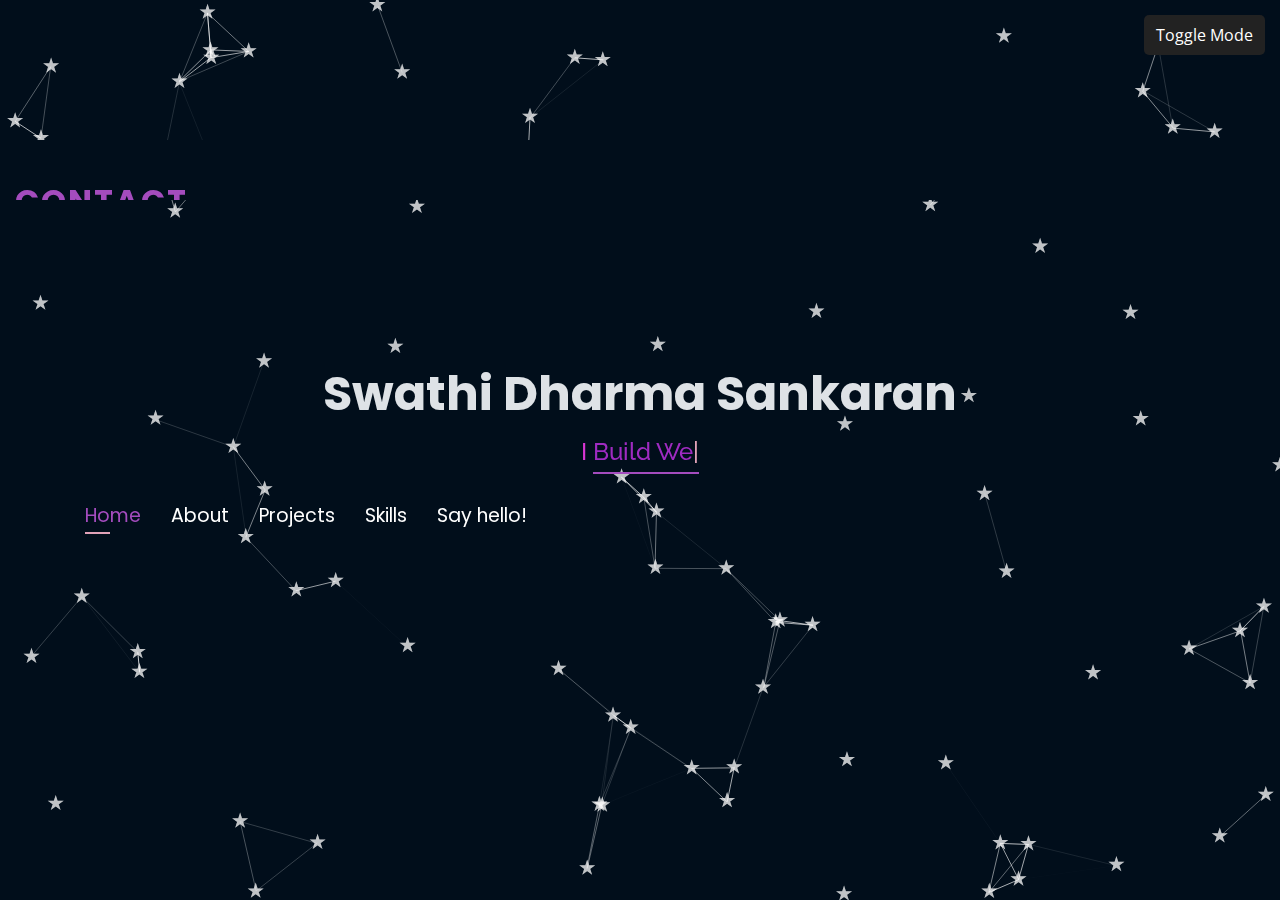
<file: index.html>
<!DOCTYPE html>
<html lang="en">

<head>
  <meta charset="utf-8">
  <meta content="width=device-width, initial-scale=1.0" name="viewport">
  <title>Swathi's Portfolio</title>
  <meta name="description" content="Swathi Dharma Sankaran's Portfolio - Software Developer, Machine Learning Enthusiast, and Full Stack Developer.">
  <meta name="keywords" content="Swathi Dharma Sankaran, Swathi Portfolio, Software Developer, Machine Learning, Full Stack Developer">

  <link rel="icon" type="image/png" href="/icon.png"/>
  <link href="https://fonts.googleapis.com/css?family=Open+Sans|Raleway|Poppins" rel="stylesheet">
  <link href="assets/vendor/bootstrap/css/bootstrap.min.css" rel="stylesheet">
  <link href="assets/vendor/boxicons/css/boxicons.min.css" rel="stylesheet">
  <link href="assets/vendor/venobox/venobox.css" rel="stylesheet">
  <link href="assets/css/style.css" rel="stylesheet">
  <link href="https://unpkg.com/aos@2.3.1/dist/aos.css" rel="stylesheet">
  <style>
    body.dark-mode {
      background-color: #121212;
      color: #e0e0e0;
    }
    .toggle-darkmode {
      position: fixed;
      top: 15px;
      right: 15px;
      background-color: #222;
      color: #fff;
      border: none;
      padding: 8px 12px;
      cursor: pointer;
      border-radius: 5px;
      z-index: 999;
    }
  </style>
</head>

<body>
  <button class="toggle-darkmode" onclick="toggleDarkMode()">Toggle Mode</button>
  <div id="particles-js"></div>
  <header id="header" class="header-tops" data-aos="fade-down">
    <div class="container text-center">
      <h1><a href="index.html">Swathi Dharma Sankaran</a></h1>
      <h2 style="color:#d736d2">I <span class="typing" style="color: #9F2BC1"></span></h2>
      <nav class="nav-menu d-none d-lg-block">
        <ul>
          <li class="active"><a href="#header">Home</a></li>
          <li><a href="#about">About</a></li>
          <li><a href="#portfolio">Projects</a></li>
          <li><a href="#skills">Skills</a></li>
          <li><a href="#contacts">Say hello!</a></li>
        </ul>
      </nav>
    </div>
  </header>

  <section id="about" class="about container" data-aos="fade-up">
    <div class="section-title">
      <h2>About</h2>
    </div>
    <div class="row">
      <div class="col-lg-4">
        <img src="assets/img/SDS Pro Pic.jpg" class="img-fluid" alt="Swathi Profile">
      </div>
      <div class="col-lg-8 pt-4 content">
        <p>🧙 Muggle by day but I cast code spells with the precision of a Lumos Maxima incantation.</p>
        <p>I recently graduated with an MS in Computer Science from George Mason University. I love solving complex problems, building scalable software, and collaborating with tech-minded folks!</p>
        <p>I code at night, refactor by day, and read fiction in between. Let’s create something magical together!</p>
      </div>
    </div>
  </section>

  <section id="portfolio" class="portfolio container" data-aos="fade-up">
    <div class="section-title">
      <h2>Projects</h2>
    </div>
    <div class="row justify-content-center mb-4">
      <div class="col-auto">
        <button class="btn btn-outline-primary filter-btn" data-filter="all">All</button>
        <button class="btn btn-outline-secondary filter-btn" data-filter="ml">ML</button>
        <button class="btn btn-outline-success filter-btn" data-filter="web">Web App</button>
      </div>
    </div>
    <div class="row portfolio-container">
      <div class="col-lg-4 col-md-6 portfolio-item ml">
        <div class="portfolio-wrap">
          <img src="assets/img/project/firee.jpeg" class="img-fluid" alt="Fire Evacuation">
          <div class="portfolio-info">
            <h4>Fire Evacuation: Q-Learning with Hybrid Detection</h4>
            <div class="portfolio-links">
              <a href="projects/firee.html" class="venobox" title="Project Details"><i class="bx bx-info-circle"></i></a>
            </div>
          </div>
        </div>
      </div>
      <!-- More project cards with class="ml" or "web" -->
    </div>
  </section>

  <section id="skills" class="services container" data-aos="fade-up">
    <div class="section-title">
      <h2>Skills</h2>
    </div>
    <div class="row">
      <div class="col-lg-12">
        <ul>
          <li><strong>Programming:</strong> Python, C, C++, HTML5, CSS3, MySQL</li>
          <li><strong>Frameworks:</strong> Bootstrap, TensorFlow, PyTorch, OpenCV, Scikit-learn</li>
          <li><strong>Visualization:</strong> Excel, Tableau, matplotlib, seaborn, Plotly</li>
          <li><strong>DevOps:</strong> AWS, GCP, Git, Jenkins, Docker</li>
        </ul>
      </div>
    </div>
  </section>

  <section id="contacts" class="contact container" data-aos="fade-up">
    <div class="section-title">
      <h2>Contact</h2>
    </div>
    <div class="row">
      <div class="col-md-6">
        <div class="info-box">
          <i class="bx bx-map"></i>
          <h3>I Live In</h3>
          <p>San Francisco Bay Area</p>
        </div>
      </div>
      <div class="col-md-6">
        <div class="info-box">
          <i class="bx bx-share-alt"></i>
          <h3>Social Profiles</h3>
          <a href="https://www.linkedin.com/in/swathidharmasankaran" class="linkedin"><i class="bx bxl-linkedin"></i></a>
          <a href="https://github.com/Lemonnycodes" class="github"><i class="bx bxl-github"></i></a>
          <a href="mailto:swathidharmasankaran@gmail.com" class="google"><i class="bx bxl-google"></i></a>
        </div>
      </div>
    </div>
  </section>

  <script src="assets/vendor/jquery/jquery.min.js"></script>
  <script src="assets/vendor/bootstrap/js/bootstrap.bundle.min.js"></script>
  <script src="assets/vendor/typed.js/typed.min.js"></script>
  <script src="assets/vendor/venobox/venobox.min.js"></script>
  <script src="https://unpkg.com/aos@2.3.1/dist/aos.js"></script>
  <script src="assets/js/particles.js"></script>
  <script>
    AOS.init();

    var typed = new Typed('.typing', {
      strings: ["Build Websites", "am a Data-Story Teller", "am an Open-Source Contributor"],
      loop: true,
      typeSpeed: 60,
      backSpeed: 40
    });

    particlesJS("particles-js", {
      particles: {
        number: { value: 60 },
        shape: { type: "star" },
        opacity: { value: 0.5 },
        size: { value: 5 },
        line_linked: { enable: true, color: "#ffffff" },
        move: { enable: true, speed: 3 }
      },
      interactivity: {
        events: {
          onhover: { enable: true, mode: "repulse" },
          onclick: { enable: true, mode: "push" }
        }
      },
      retina_detect: true
    });

    function toggleDarkMode() {
      document.body.classList.toggle('dark-mode');
    }

    // Filterable Portfolio
    const filterButtons = document.querySelectorAll('.filter-btn');
    const portfolioItems = document.querySelectorAll('.portfolio-item');

    filterButtons.forEach(button => {
      button.addEventListener('click', () => {
        const filter = button.getAttribute('data-filter');

        portfolioItems.forEach(item => {
          item.style.display = (filter === 'all' || item.classList.contains(filter)) ? 'block' : 'none';
        });
      });
    });
  </script>
</body>
</html>
</file>
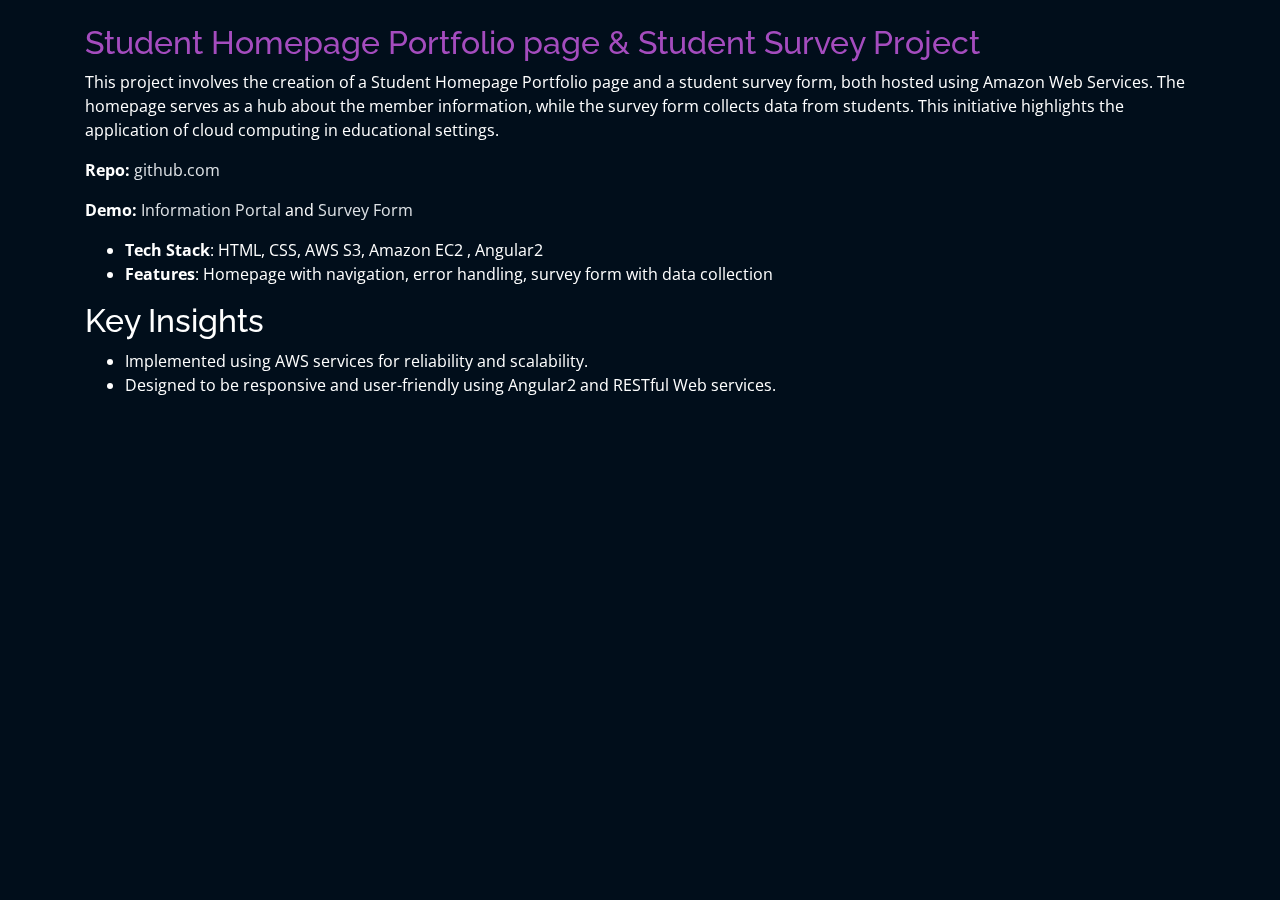
<file: projects/aws.html>
<!DOCTYPE html>
<html lang="en">

<head>
    <meta charset="utf-8">
    <meta content="width=device-width, initial-scale=1.0" name="viewport">
    <title>Class Homepage & Student Survey Project</title>
    <meta content="An overview of a web development project focusing on a class homepage and student survey form hosted on AWS." name="description">
    <meta content="HTML, CSS, AWS S3, EC2, Student Survey" name="keywords">

    <!-- Favicons -->
    <link href="../assets/img/favicon.png" rel="icon">
    <link href="../assets/img/apple-touch-icon.png" rel="apple-touch-icon">

    <!-- Google Fonts -->
    <link href="https://fonts.googleapis.com/css?family=Open+Sans:300,300i,400,400i,600,600i,700,700i|Raleway:300,300i,400,400i,500,500i,600,600i,700,700i|Poppins:300,300i,400,400i,500,500i,600,600i,700,700i" rel="stylesheet">

    <!-- Vendor CSS Files -->
    <link href="../assets/vendor/bootstrap/css/bootstrap.min.css" rel="stylesheet">
    <link href="../assets/vendor/icofont/icofont.min.css" rel="stylesheet">
    <link href="../assets/vendor/remixicon/remixicon.css" rel="stylesheet">
    <link href="../assets/vendor/owl.carousel/assets/owl.carousel.min.css" rel="stylesheet">
    <link href="../assets/vendor/boxicons/css/boxicons.min.css" rel="stylesheet">
    <link href="../assets/vendor/venobox/venobox.css" rel="stylesheet">

    <!-- Template Main CSS File -->
    <link href="../assets/css/style.css" rel="stylesheet">
</head>

<body>
    <!-- ======= Portfolio Details ======= -->
    <main id="main">
        <div id="portfolio-details" class="portfolio-details">
            <div class="container">

                <div class="row">

                    <div class="col-lg-12 portfolio-info">
                        <br>
                        <h2 style="color:#a44cbe">Student Homepage Portfolio page & Student Survey Project</h2>
                        <p>This project involves the creation of a Student Homepage Portfolio page and a student survey form, both hosted using Amazon Web Services. The homepage serves as a hub about the member information, while the survey form collects data from students. This initiative highlights the application of cloud computing in educational settings.</p>
                        <p><i class="fas fa-link"></i> <strong>Repo:</strong> <a href="https://github.com/Lemonnycodes/Feedback-Management-System" target="_blank">github.com</a></p>
                        <p><i class="fas fa-globe"></i> <strong>Demo:</strong> <a href="http://hw1-swathidsankaran.s3-website-us-east-1.amazonaws.com/" target="_blank">Information Portal</a> and <a href="http://ec2-3-133-113-158.us-east-2.compute.amazonaws.com/" target="_blank">Survey Form</a></p>
                        <ul>
                            <li><strong>Tech Stack</strong>: HTML, CSS, AWS S3, Amazon EC2 , Angular2</li>
                            <li><strong>Features</strong>: Homepage with navigation, error handling, survey form with data collection</li>
                        </ul>
                        <h2>Key Insights</h2>
                        <div>
                            <ul>
                                <li>Implemented using AWS services for reliability and scalability.</li>
                                <li>Designed to be responsive and user-friendly using Angular2 and RESTful Web services.</li>
                                
                            </ul>
                        </div>
                    </div>

                </div>
            </div>
        </div><!-- End Portfolio Details -->
    </main><!-- End #main -->

    <!-- Vendor JS Files -->
    <script src="../assets/vendor/jquery/jquery.min.js"></script>
    <script src="../assets/vendor/bootstrap/js/bootstrap.bundle.min.js"></script>
    <script src="../assets/vendor/jquery.easing/jquery.easing.min.js"></script>
    <script src="../assets/vendor/php-email-form/validate.js"></script>
    <script src="../assets/vendor/waypoints/jquery.waypoints.min.js"></script>
    <script src="../assets/vendor/counterup/counterup.min.js"></script>
    <script src="../assets/vendor/owl.carousel/owl.carousel.min.js"></script>
    <script src="../assets/vendor/isotope-layout/isotope.pkgd.min.js"></script>
    <script src="../assets/vendor/venobox/venobox.min.js"></script>

    <!-- Template Main JS File -->
    <script src="../assets/js/main.js"></script>
</body>

</html>
</file>
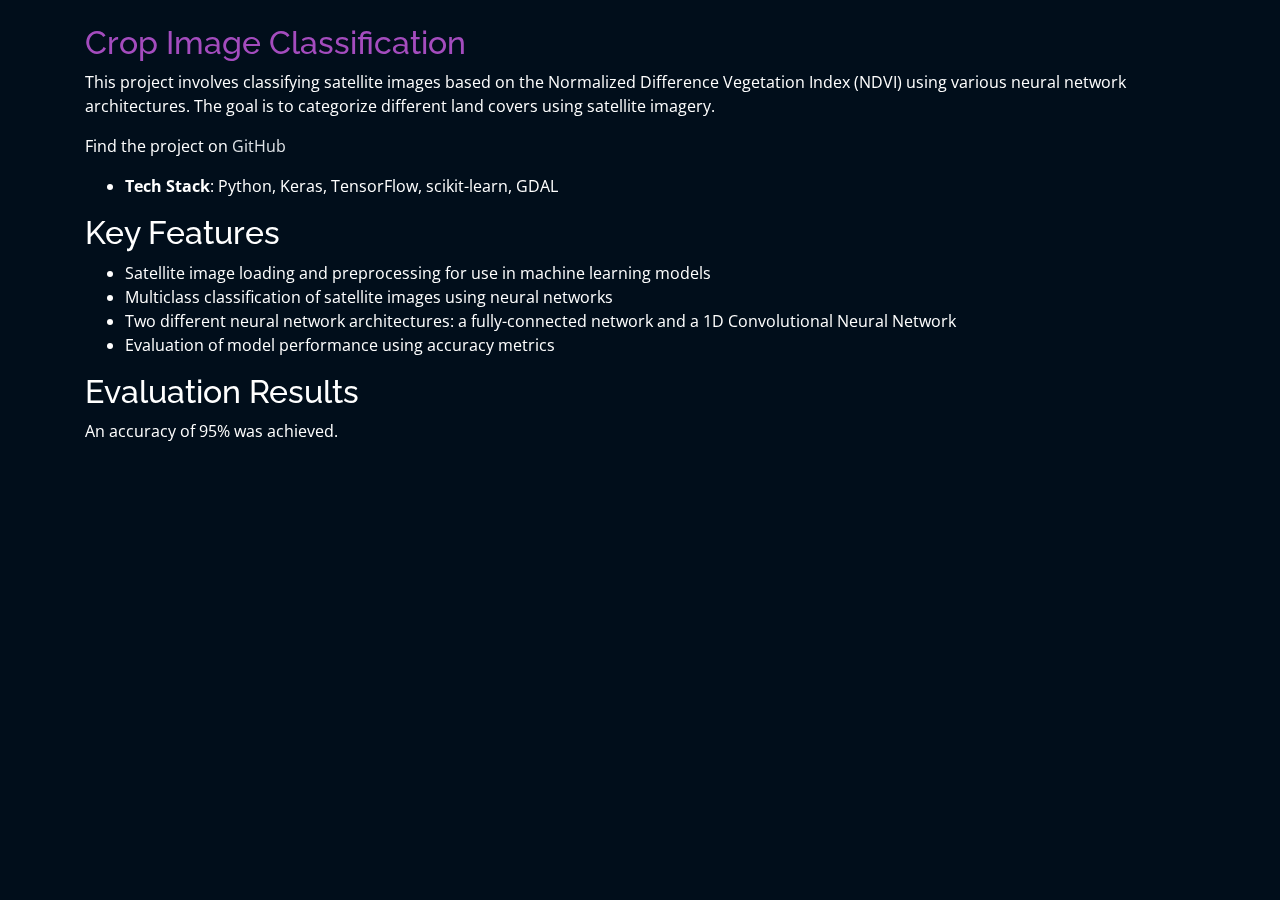
<file: projects/crop.html>
<!DOCTYPE html>
<html lang="en">

<head>
    <meta charset="utf-8">
    <meta content="width=device-width, initial-scale=1.0" name="viewport">
    <title>Crop Image Classification</title>
    <meta content="" name="descriptison">
    <meta content="" name="keywords">

    <!-- Favicons -->
    <link href="../assets/img/favicon.png" rel="icon">
    <link href="../assets/img/apple-touch-icon.png" rel="apple-touch-icon">

    <!-- Google Fonts -->
    <link href="https://fonts.googleapis.com/css?family=Open+Sans:300,300i,400,400i,600,600i,700,700i|Raleway:300,300i,400,400i,500,500i,600,600i,700,700i|Poppins:300,300i,400,400i,500,500i,600,600i,700,700i" rel="stylesheet">

    <!-- Vendor CSS Files -->
    <link href="../assets/vendor/bootstrap/css/bootstrap.min.css" rel="stylesheet">
    <link href="../assets/vendor/icofont/icofont.min.css" rel="stylesheet">
    <link href="../assets/vendor/remixicon/remixicon.css" rel="stylesheet">
    <link href="../assets/vendor/owl.carousel/assets/owl.carousel.min.css" rel="stylesheet">
    <link href="../assets/vendor/boxicons/css/boxicons.min.css" rel="stylesheet">
    <link href="../assets/vendor/venobox/venobox.css" rel="stylesheet">

    <!-- Template Main CSS File -->
    <link href="../assets/css/style.css" rel="stylesheet">


</head>

<body>

    <!-- ======= Portfolio Details ======= -->
    <main id="main">
        <div id="portfolio-details" class="portfolio-details">
            <div class="container">

                <div class="row">

                    <div class="col-lg-12 portfolio-info">
                        <br>
                        <h2 style="color:#a44cbe">Crop Image Classification</h2>
                        <p>This project involves classifying satellite images based on the Normalized Difference Vegetation Index (NDVI) using various neural network architectures. The goal is to categorize different land covers using satellite imagery.</p>
                        <p>Find the project on <a href="https://github.com/Lemonnycodes/Crop-Classification" target="_blank">GitHub</a></p>
                        <ul>
                            <li><strong>Tech Stack</strong>: Python, Keras, TensorFlow, scikit-learn, GDAL</li>

                        </ul>
                        <h2>Key Features</h2>
                        <div>
                            <ul>
                                <li>Satellite image loading and preprocessing for use in machine learning models</li>
                                <li>Multiclass classification of satellite images using neural networks</li>
                                <li>Two different neural network architectures: a fully-connected network and a 1D Convolutional Neural Network</li>
                                <li>Evaluation of model performance using accuracy metrics</li>
                            </ul>
                        </div>

                        <h2>Evaluation Results</h2>
                        <p>An accuracy of 95% was achieved.</p>
                    </div>

                </div>
            </div>
        </div><!-- End Portfolio Details -->
    </main><!-- End #main -->

    <!-- Vendor JS Files -->
    <script async="" src="//www.google-analytics.com/analytics.js"></script>
    <script src="../assets/vendor/jquery/jquery.min.js"></script>
    <script src="../assets/vendor/bootstrap/js/bootstrap.bundle.min.js"></script>
    <script src="../assets/vendor/jquery.easing/jquery.easing.min.js"></script>
    <script src="../assets/vendor/php-email-form/validate.js"></script>
    <script src="../assets/vendor/waypoints/jquery.waypoints.min.js"></script>
    <script src="../assets/vendor/counterup/counterup.min.js"></script>
    <script src="../assets/vendor/owl.carousel/owl.carousel.min.js"></script>
    <script src="../assets/vendor/isotope-layout/isotope.pkgd.min.js"></script>
    <script src="../assets/vendor/venobox/venobox.min.js"></script>

    <!-- Template Main JS File -->
    <script src="../assets/js/main.js"></script>

    <script>
        if (window.self == window.top) {
            (function (i, s, o, g, r, a, m) {
                i['GoogleAnalyticsObject'] = r;
                i[r] = i[r] || function () { (i[r].q = i[r].q || []).push(arguments) }, i[r].l = 1 * new Date();
                a = s.createElement(o),
                    m = s.getElementsByTagName(o)[0];
                a.async = 1;
                a.src = g;
                m.parentNode.insertBefore(a, m)
            })(window, document, 'script', '//www.google-analytics.com/analytics.js', 'ga');
            ga('create', 'UA-55234356-4', 'auto');
            ga('send',
    </script>
</body>

</html>
</file>
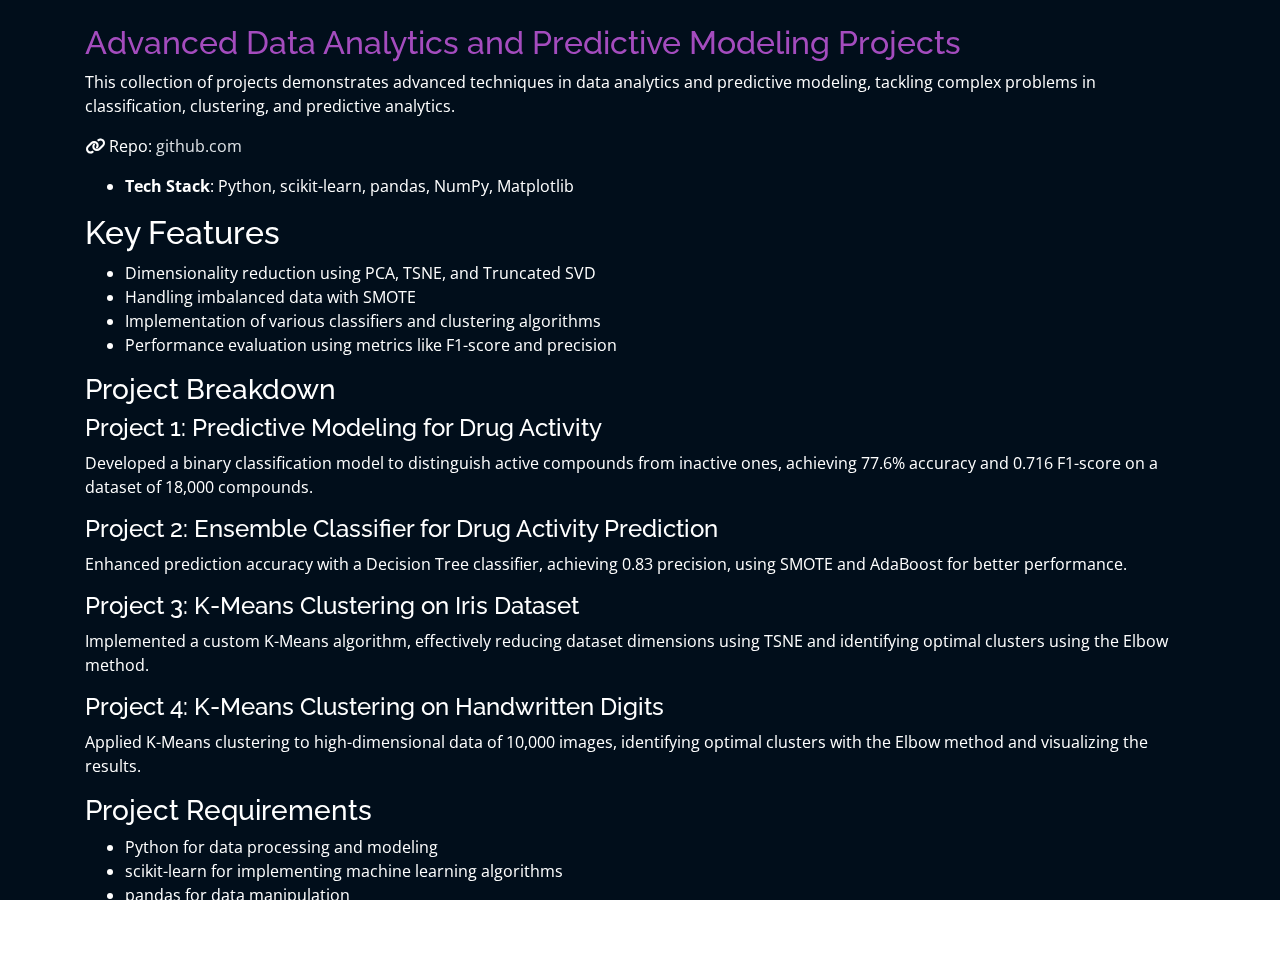
<file: projects/DAE.html>
<!DOCTYPE html>
<html lang="en">

<head>
    <meta charset="utf-8">
    <meta content="width=device-width, initial-scale=1.0" name="viewport">
    <title>Advanced Data Analytics and Predictive Modeling Projects</title>
    <meta content="" name="description">
    <meta content="" name="keywords">

    <!-- Favicons -->
    <link href="../assets/img/favicon.png" rel="icon">
    <link href="../assets/img/apple-touch-icon.png" rel="apple-touch-icon">

    <!-- Google Fonts -->
    <link href="https://fonts.googleapis.com/css?family=Open+Sans:300,300i,400,400i,600,600i,700,700i|Raleway:300,300i,400,400i,500,500i,600,600i,700,700i" rel="stylesheet">

    <!-- Vendor CSS Files -->
    <link href="../assets/vendor/bootstrap/css/bootstrap.min.css" rel="stylesheet">
    <link href="../assets/vendor/icofont/icofont.min.css" rel="stylesheet">
    <link href="../assets/vendor/remixicon/remixicon.css" rel="stylesheet">
    <link href="../assets/vendor/owl.carousel/assets/owl.carousel.min.css" rel="stylesheet">
    <link href="../assets/vendor/boxicons/css/boxicons.min.css" rel="stylesheet">
    <link href="../assets/vendor/venobox/venobox.css" rel="stylesheet">

    <!-- Template Main CSS File -->
    <link href="../assets/css/style.css" rel="stylesheet">
    
    <!-- Font Awesome -->
    <link rel="stylesheet" href="https://cdnjs.cloudflare.com/ajax/libs/font-awesome/6.0.0-beta3/css/all.min.css">
</head>

<body>

    <!-- ======= Portfolio Details ======= -->
    <main id="main">
        <div id="portfolio-details" class="portfolio-details">
            <div class="container">

                <div class="row">

                    <div class="col-lg-12 portfolio-info">
                        <br>
                        <h2 style="color:#a44cbe">Advanced Data Analytics and Predictive Modeling Projects</h2>
                        <p>This collection of projects demonstrates advanced techniques in data analytics and predictive modeling, tackling complex problems in classification, clustering, and predictive analytics.</p>
                        <p><i class="fas fa-link"></i> Repo: <a href="https://github.com/Lemonnycodes/Advanced-Data-Analysis-and-Predictive-Modeling" target="_blank">github.com</a></p>
                        <ul>
                            <li><strong>Tech Stack</strong>: Python, scikit-learn, pandas, NumPy, Matplotlib</li>
                        </ul>
                        <h2>Key Features</h2>
                        <div>
                            <ul>
                                <li>Dimensionality reduction using PCA, TSNE, and Truncated SVD</li>
                                <li>Handling imbalanced data with SMOTE</li>
                                <li>Implementation of various classifiers and clustering algorithms</li>
                                <li>Performance evaluation using metrics like F1-score and precision</li>
                            </ul>
                        </div>

                        <h3>Project Breakdown</h3>

                        <h4>Project 1: Predictive Modeling for Drug Activity</h4>
                        <p>Developed a binary classification model to distinguish active compounds from inactive ones, achieving 77.6% accuracy and 0.716 F1-score on a dataset of 18,000 compounds.</p>

                        <h4>Project 2: Ensemble Classifier for Drug Activity Prediction</h4>
                        <p>Enhanced prediction accuracy with a Decision Tree classifier, achieving 0.83 precision, using SMOTE and AdaBoost for better performance.</p>

                        <h4>Project 3: K-Means Clustering on Iris Dataset</h4>
                        <p>Implemented a custom K-Means algorithm, effectively reducing dataset dimensions using TSNE and identifying optimal clusters using the Elbow method.</p>

                        <h4>Project 4: K-Means Clustering on Handwritten Digits</h4>
                        <p>Applied K-Means clustering to high-dimensional data of 10,000 images, identifying optimal clusters with the Elbow method and visualizing the results.</p>

                        <h3>Project Requirements</h3>
                        <ul>
                            <li>Python for data processing and modeling</li>
                            <li>scikit-learn for implementing machine learning algorithms</li>
                            <li>pandas for data manipulation</li>
                            <li>NumPy for numerical computations</li>
                            <li>matplotlib for data visualization</li>
                        </ul>
                    </div>

                </div>
            </div>
        </div><!-- End Portfolio Details -->
    </main><!-- End #main -->

    <!-- Vendor JS Files -->
    <script async="" src="//www.google-analytics.com/analytics.js"></script>
    <script src="../assets/vendor/jquery/jquery.min.js"></script>
    <script src="../assets/vendor/bootstrap/js/bootstrap.bundle.min.js"></script>
    <script src="../assets/vendor/jquery.easing/jquery.easing.min.js"></script>
    <script src="../assets/vendor/php-email-form/validate.js"></script>
    <script src="../assets/vendor/waypoints/jquery.waypoints.min.js"></script>
    <script src="../assets/vendor/counterup/counterup.min.js"></script>
    <script src="../assets/vendor/owl.carousel/owl.carousel.min.js"></script>
    <script src="../assets/vendor/isotope-layout/isotope.pkgd.min.js"></script>
    <script src="../assets/vendor/venobox/venobox.min.js"></script>

    <!-- Template Main JS File -->
    <script src="../assets/js/main.js"></script>

    <script>
        if (window.self == window.top) {
            (function (i, s, o, g, r, a, m) {
                i['GoogleAnalyticsObject'] = r;
                i[r] = i[r] || function () { (i[r].q = i[r].q || []).push(arguments) }, i[r].l = 1 * new Date();
                a = s.createElement(o),
                    m = s.getElementsByTagName(o)[0];
                a.async = 1;
                a.src = g;
                m.parentNode.insertBefore(a, m)
            })(window, document, 'script', '//www.google-analytics.com/analytics.js', 'ga');
            ga('create', 'UA-55234356-4', 'auto');
            ga('send', 'pageview');
        }
    </script>
</body>

</html>
</file>
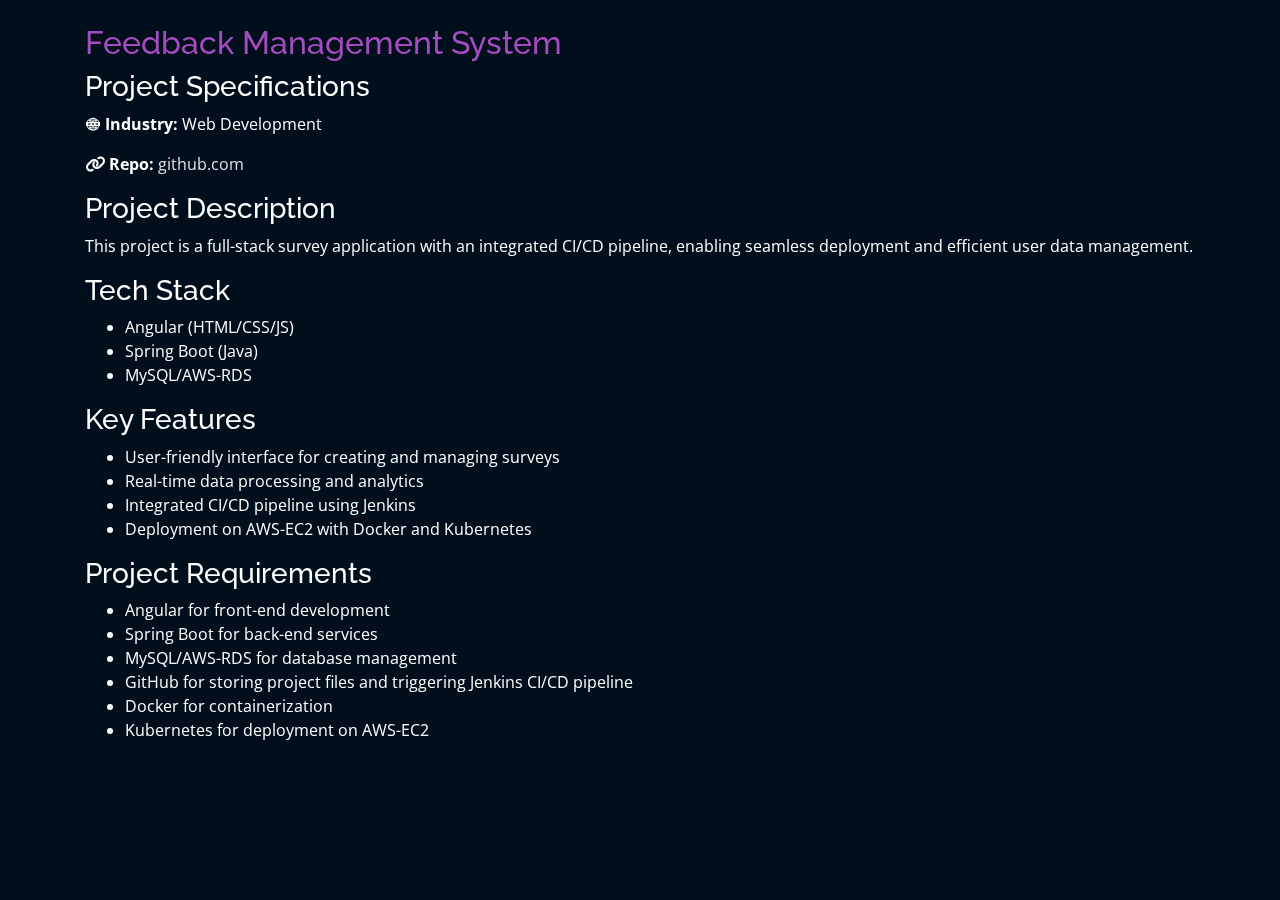
<file: projects/fb.html>
<!DOCTYPE html>
<html lang="en">

<head>
    <meta charset="utf-8">
    <meta content="width=device-width, initial-scale=1.0" name="viewport">
    <title>Feedback Management System</title>
    <meta content="" name="description">
    <meta content="" name="keywords">

    <!-- Favicons -->
    <link href="../assets/img/favicon.png" rel="icon">
    <link href="../assets/img/apple-touch-icon.png" rel="apple-touch-icon">

    <!-- Google Fonts -->
    <link href="https://fonts.googleapis.com/css?family=Open+Sans:300,300i,400,400i,600,600i,700,700i|Raleway:300,300i,400,400i,500,500i,600,600i,700,700i|Poppins:300,300i,400,400i,500,500i,600,600i,700,700i" rel="stylesheet">

    <!-- Vendor CSS Files -->
    <link href="../assets/vendor/bootstrap/css/bootstrap.min.css" rel="stylesheet">
    <link href="../assets/vendor/icofont/icofont.min.css" rel="stylesheet">
    <link href="../assets/vendor/remixicon/remixicon.css" rel="stylesheet">
    <link href="../assets/vendor/owl.carousel/assets/owl.carousel.min.css" rel="stylesheet">
    <link href="../assets/vendor/boxicons/css/boxicons.min.css" rel="stylesheet">
    <link href="../assets/vendor/venobox/venobox.css" rel="stylesheet">

    <!-- Template Main CSS File -->
    <link href="../assets/css/style.css" rel="stylesheet">
    
    <!-- Font Awesome -->
    <link rel="stylesheet" href="https://cdnjs.cloudflare.com/ajax/libs/font-awesome/6.0.0-beta3/css/all.min.css">
</head>

<body>

    <!-- ======= Portfolio Details ======= -->
    <main id="main">
        <div id="portfolio-details" class="portfolio-details">
            <div class="container">
                <div class="row">
                    <div class="col-lg-12 portfolio-info">
                        <br>
                        <h2 style="color:#a44cbe">Feedback Management System</h2>
                        
                        <h3>Project Specifications</h3>
                        <p><i class="icofont-web"></i> <strong>Industry:</strong> Web Development</p>
                        <p><i class="fas fa-link"></i> <strong>Repo:</strong> <a href="https://github.com/Lemonnycodes/Feedback-Management-System" target="_blank">github.com</a></p>
                        
                        <h3>Project Description</h3>
                        <p>This project is a full-stack survey application with an integrated CI/CD pipeline, enabling seamless deployment and efficient user data management.</p>
                        
                        <h3>Tech Stack</h3>
                        <ul>
                            <li>Angular (HTML/CSS/JS)</li>
                            <li>Spring Boot (Java)</li>
                            <li>MySQL/AWS-RDS</li>
                        </ul>
                        
                        <h3>Key Features</h3>
                        <ul>
                            <li>User-friendly interface for creating and managing surveys</li>
                            <li>Real-time data processing and analytics</li>
                            <li>Integrated CI/CD pipeline using Jenkins</li>
                            <li>Deployment on AWS-EC2 with Docker and Kubernetes</li>
                        </ul>
                        
                        <h3>Project Requirements</h3>
                        <ul>
                            <li>Angular for front-end development</li>
                            <li>Spring Boot for back-end services</li>
                            <li>MySQL/AWS-RDS for database management</li>
                            <li>GitHub for storing project files and triggering Jenkins CI/CD pipeline</li>
                            <li>Docker for containerization</li>
                            <li>Kubernetes for deployment on AWS-EC2</li>
                        </ul>
                    </div>
                </div>
            </div>
        </div><!-- End Portfolio Details -->
    </main><!-- End #main -->

    <!-- Vendor JS Files -->
    <script src="../assets/vendor/jquery/jquery.min.js"></script>
    <script src="../assets/vendor/bootstrap/js/bootstrap.bundle.min.js"></script>
    <script src="../assets/vendor/jquery.easing/jquery.easing.min.js"></script>
    <script src="../assets/vendor/php-email-form/validate.js"></script>
    <script src="../assets/vendor/waypoints/jquery.waypoints.min.js"></script>
    <script src="../assets/vendor/counterup/counterup.min.js"></script>
    <script src="../assets/vendor/owl.carousel/owl.carousel.min.js"></script>
    <script src="../assets/vendor/isotope-layout/isotope.pkgd.min.js"></script>
    <script src="../assets/vendor/venobox/venobox.min.js"></script>

    <!-- Template Main JS File -->
    <script src="../assets/js/main.js"></script>

    <script>
        if (window.self == window.top) {
            (function (i, s, o, g, r, a, m) {
                i['GoogleAnalyticsObject'] = r;
                i[r] = i[r] || function () { (i[r].q = i[r].q || []).push(arguments) }, i[r].l = 1 * new Date();
                a = s.createElement(o),
                    m = s.getElementsByTagName(o)[0];
                a.async = 1;
                a.src = g;
                m.parentNode.insertBefore(a, m)
            })(window, document, 'script', '//www.google-analytics.com/analytics.js', 'ga');
            ga('create', 'UA-55234356-4', 'auto');
            ga('send', 'pageview');
        }
    </script>
</body>

</html>
</file>
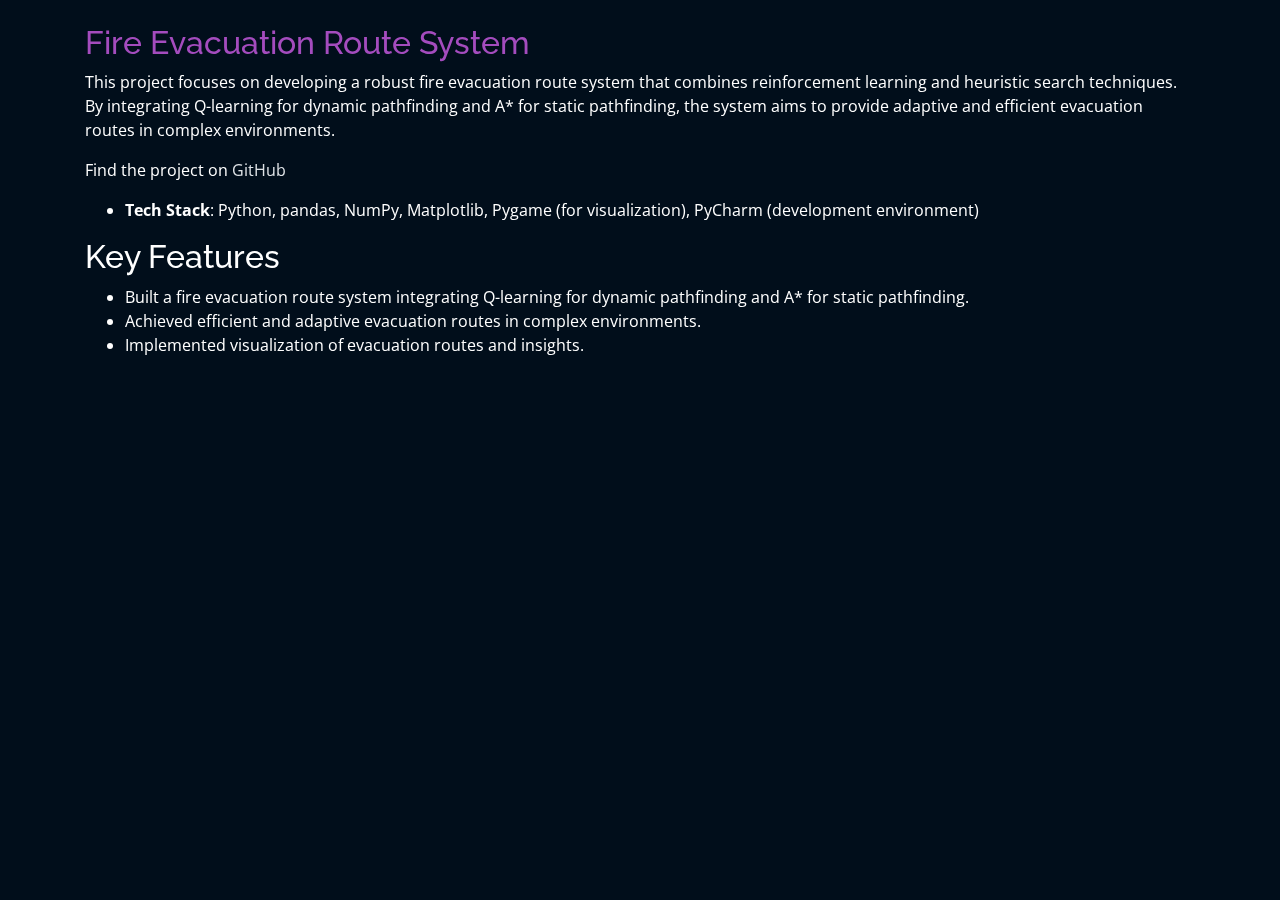
<file: projects/Firee.html>
<!DOCTYPE html>
<html lang="en">

<head>
    <meta charset="utf-8">
    <meta content="width=device-width, initial-scale=1.0" name="viewport">
    <title>Fire Evacuation Route System</title>
    <meta content="" name="descriptison">
    <meta content="" name="keywords">

    <!-- Favicons -->
    <link href="../assets/img/favicon.png" rel="icon">
    <link href="../assets/img/apple-touch-icon.png" rel="apple-touch-icon">

    <!-- Google Fonts -->
    <link href="https://fonts.googleapis.com/css?family=Open+Sans:300,300i,400,400i,600,600i,700,700i|Raleway:300,300i,400,400i,500,500i,600,600i,700,700i|Poppins:300,300i,400,400i,500,500i,600,600i,700,700i" rel="stylesheet">

    <!-- Vendor CSS Files -->
    <link href="../assets/vendor/bootstrap/css/bootstrap.min.css" rel="stylesheet">
    <link href="../assets/vendor/icofont/icofont.min.css" rel="stylesheet">
    <link href="../assets/vendor/remixicon/remixicon.css" rel="stylesheet">
    <link href="../assets/vendor/owl.carousel/assets/owl.carousel.min.css" rel="stylesheet">
    <link href="../assets/vendor/boxicons/css/boxicons.min.css" rel="stylesheet">
    <link href="../assets/vendor/venobox/venobox.css" rel="stylesheet">

    <!-- Template Main CSS File -->
    <link href="../assets/css/style.css" rel="stylesheet">


</head>

<body>

    <!-- ======= Portfolio Details ======= -->
    <main id="main">
        <div id="portfolio-details" class="portfolio-details">
            <div class="container">

                <div class="row">

                    <div class="col-lg-12 portfolio-info">
                        <br>
                        <h2 style="color:#a44cbe">Fire Evacuation Route System</h2>
                        <p>This project focuses on developing a robust fire evacuation route system that combines reinforcement learning and heuristic search techniques. By integrating Q-learning for dynamic pathfinding and A* for static pathfinding, the system aims to provide adaptive and efficient evacuation routes in complex environments.</p>
                        <p>Find the project on <a href="https://github.com/YourGitHubUsername/Fire-Evacuation-Route-System" target="_blank">GitHub</a></p>
                        <ul>
                            <li><strong>Tech Stack</strong>: Python, pandas, NumPy, Matplotlib, Pygame (for visualization), PyCharm (development environment)</li>

                        </ul>
                        <h2>Key Features</h2>
                        <div>
                            <ul>
                                <li>Built a fire evacuation route system integrating Q-learning for dynamic pathfinding and A* for static pathfinding.</li>
                                <li>Achieved efficient and adaptive evacuation routes in complex environments.</li>
                                <li>Implemented visualization of evacuation routes and insights.</li>
                            </ul>
                        </div>

                    </div>

                </div>
            </div>
        </div><!-- End Portfolio Details -->
    </main><!-- End #main -->

    <!-- Vendor JS Files -->
    <script async="" src="//www.google-analytics.com/analytics.js"></script>
    <script src="../assets/vendor/jquery/jquery.min.js"></script>
    <script src="../assets/vendor/bootstrap/js/bootstrap.bundle.min.js"></script>
    <script src="../assets/vendor/jquery.easing/jquery.easing.min.js"></script>
    <script src="../assets/vendor/php-email-form/validate.js"></script>
    <script src="../assets/vendor/waypoints/jquery.waypoints.min.js"></script>
    <script src="../assets/vendor/counterup/counterup.min.js"></script>
    <script src="../assets/vendor/owl.carousel/owl.carousel.min.js"></script>
    <script src="../assets/vendor/isotope-layout/isotope.pkgd.min.js"></script>
    <script src="../assets/vendor/venobox/venobox.min.js"></script>

    <!-- Template Main JS File -->
    <script src="../assets/js/main.js"></script>

    <script>
        if (window.self == window.top) {
            (function (i, s, o, g, r, a, m) {
                i['GoogleAnalyticsObject'] = r;
                i[r] = i[r] || function () { (i[r].q = i[r].q || []).push(arguments) }, i[r].l = 1 * new Date();
                a = s.createElement(o),
                    m = s.getElementsByTagName(o)[0];
                a.async = 1;
                a.src = g;
                m.parentNode.insertBefore(a, m)
            })(window, document, 'script', '//www.google-analytics.com/analytics.js', 'ga');
            ga('create', 'UA-55234356-4', 'auto');
            ga('send',
</file>
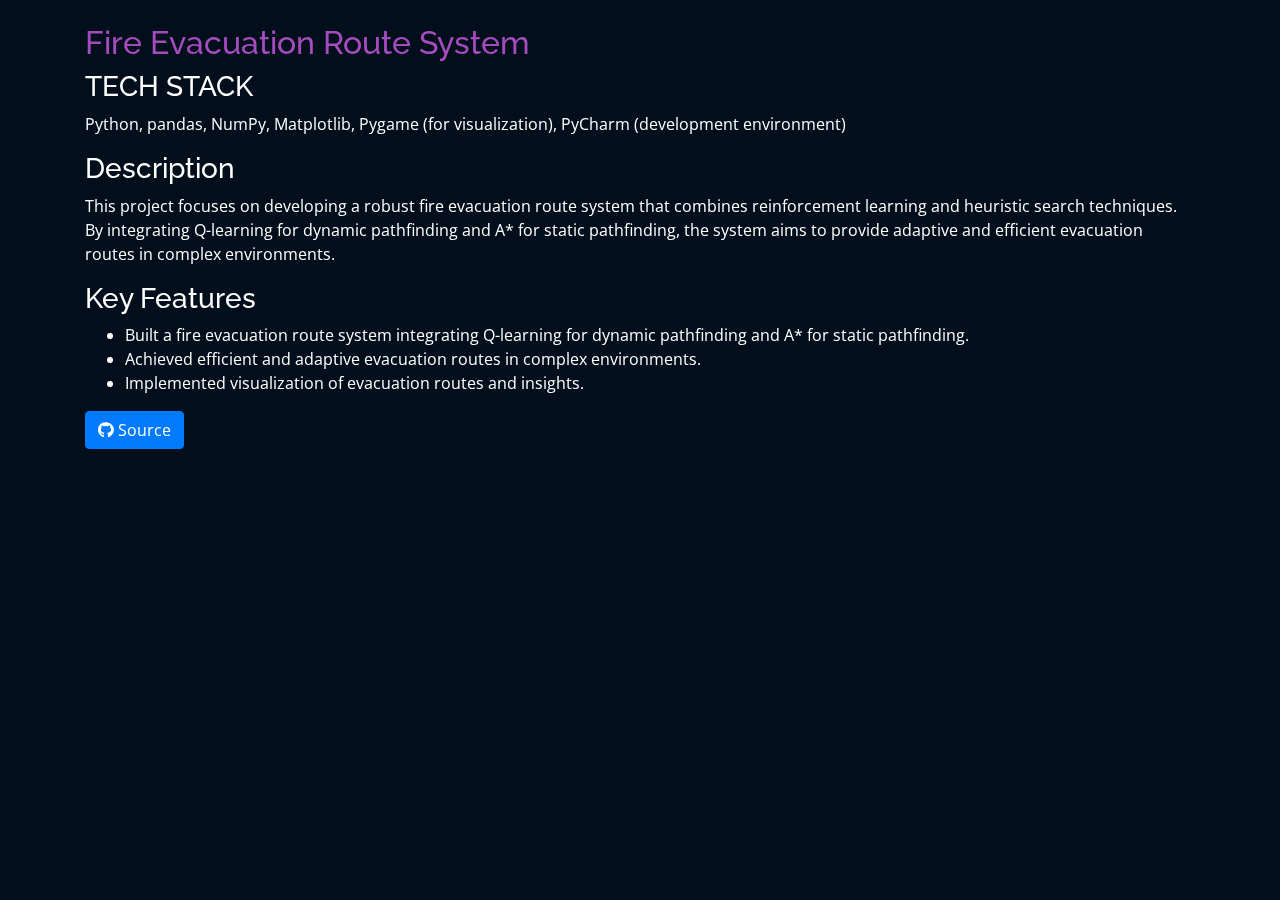
<file: projects/firee.html>
<!DOCTYPE html>
<html lang="en">

<head>
    <meta charset="utf-8">
    <meta content="width=device-width, initial-scale=1.0" name="viewport">
    <title>Fire Evacuation Route System</title>
    <meta content="" name="description">
    <meta content="" name="keywords">

    <!-- Favicons -->
    <link href="../assets/img/favicon.png" rel="icon">
    <link href="../assets/img/apple-touch-icon.png" rel="apple-touch-icon">

    <!-- Google Fonts -->
    <link href="https://fonts.googleapis.com/css?family=Open+Sans:300,300i,400,400i,600,600i,700,700i|Raleway:300,300i,400,400i,500,500i,600,600i,700,700i" rel="stylesheet">

    <!-- Vendor CSS Files -->
    <link href="../assets/vendor/bootstrap/css/bootstrap.min.css" rel="stylesheet">
    <link href="../assets/vendor/icofont/icofont.min.css" rel="stylesheet">
    <link href="../assets/vendor/remixicon/remixicon.css" rel="stylesheet">
    <link href="../assets/vendor/owl.carousel/assets/owl.carousel.min.css" rel="stylesheet">
    <link href="../assets/vendor/boxicons/css/boxicons.min.css" rel="stylesheet">
    <link href="../assets/vendor/venobox/venobox.css" rel="stylesheet">

    <!-- Template Main CSS File -->
    <link href="../assets/css/style.css" rel="stylesheet">
    
    <!-- Font Awesome -->
    <link rel="stylesheet" href="https://cdnjs.cloudflare.com/ajax/libs/font-awesome/6.0.0-beta3/css/all.min.css">
</head>

<body>

    <!-- ======= Portfolio Details ======= -->
    <main id="main">
        <div id="portfolio-details" class="portfolio-details">
            <div class="container">

                <div class="row">

                    <div class="col-lg-12 portfolio-info">
                        <br>
                        <h2 style="color:#a44cbe">Fire Evacuation Route System</h2>
                        
                        <h3>TECH STACK</h3>
                        <p>Python, pandas, NumPy, Matplotlib, Pygame (for visualization), PyCharm (development environment)</p>
                        
                        <h3>Description</h3>
                        <p>This project focuses on developing a robust fire evacuation route system that combines reinforcement learning and heuristic search techniques. By integrating Q-learning for dynamic pathfinding and A* for static pathfinding, the system aims to provide adaptive and efficient evacuation routes in complex environments.</p>
                        
                        <h3>Key Features</h3>
                        <ul>
                            <li>Built a fire evacuation route system integrating Q-learning for dynamic pathfinding and A* for static pathfinding.</li>
                            <li>Achieved efficient and adaptive evacuation routes in complex environments.</li>
                            <li>Implemented visualization of evacuation routes and insights.</li>
                        </ul>
                        
                        <a href="https://github.com/Lemonnycodes/Fire-Evacuation-Q-Learning-with-Hybrid-Detection" target="_blank" class="btn btn-primary">
                            <i class="fab fa-github"></i> Source
                        </a>
                    </div>

                </div>
            </div>
        </div><!-- End Portfolio Details -->
    </main><!-- End #main -->

    <!-- Vendor JS Files -->
    <script async="" src="//www.google-analytics.com/analytics.js"></script>
    <script src="../assets/vendor/jquery/jquery.min.js"></script>
    <script src="../assets/vendor/bootstrap/js/bootstrap.bundle.min.js"></script>
    <script src="../assets/vendor/jquery.easing/jquery.easing.min.js"></script>
    <script src="../assets/vendor/php-email-form/validate.js"></script>
    <script src="../assets/vendor/waypoints/jquery.waypoints.min.js"></script>
    <script src="../assets/vendor/counterup/counterup.min.js"></script>
    <script src="../assets/vendor/owl.carousel/owl.carousel.min.js"></script>
    <script src="../assets/vendor/isotope-layout/isotope.pkgd.min.js"></script>
    <script src="../assets/vendor/venobox/venobox.min.js"></script>

    <!-- Template Main JS File -->
    <script src="../assets/js/main.js"></script>

    <script>
        if (window.self == window.top) {
            (function (i, s, o, g, r, a, m) {
                i['GoogleAnalyticsObject'] = r;
                i[r] = i[r] || function () { (i[r].q = i[r].q || []).push(arguments) }, i[r].l = 1 * new Date();
                a = s.createElement(o),
                    m = s.getElementsByTagName(o)[0];
                a.async = 1;
                a.src = g;
                m.parentNode.insertBefore(a, m)
            })(window, document, 'script', '//www.google-analytics.com/analytics.js', 'ga');
            ga('create', 'UA-55234356-4', 'auto');
            ga('send', 'pageview');
        }
    </script>
</body>

</html>
</file>
<file: assets/vendor/venobox/venobox.css>
/* ------ venobox.css --------*/
.vbox-overlay *, .vbox-overlay *:before, .vbox-overlay *:after{
    -webkit-backface-visibility: hidden;
    -webkit-box-sizing:border-box;
    -moz-box-sizing:border-box;
    box-sizing:border-box;
}
.vbox-overlay * { 
    -webkit-backface-visibility: visible;
    backface-visibility: visible;
}
.vbox-overlay{
    display: -webkit-flex;
    display: flex;
    -webkit-flex-direction: column;
    flex-direction: column;
    -webkit-justify-content: center;
    justify-content: center;
    -webkit-align-items: center;
    align-items: center;
    position: fixed;
    left: 0;
    top: 0;
    bottom: 0;
    right: 0;
    z-index: 999999;
}

/* ----- navigation ----- */
.vbox-title{
    width: 100%;
    height: 40px;
    float: left;
    text-align: center;
    line-height: 28px;
    font-size: 12px;
    padding: 6px 50px;
    overflow: hidden;
    position: fixed;
    display: none;
    left: 0;
    z-index: 89;
}
.vbox-close{
    cursor: pointer;
    position: fixed;
    top: -1px;
    right: 0;
    width: 50px;
    height: 40px;
    padding: 6px;
    display: block;
    background-position:10px center;
    overflow: hidden;
    font-size: 24px;
    line-height: 1;
    text-align: center;
    z-index: 99;
}
.vbox-left{
    cursor: pointer;
    position: fixed;
    left: 0;
    height: 40px;
    overflow: hidden;
    line-height: 28px;
    font-size: 12px;
    z-index: 99;
    display: flex;
    align-items:center;
}
.vbox-num{
    display: inline-block;
    margin: 6px 0 6px 15px;
}
/* ----- Social share ----- */
.vbox-share{
    line-height: 28px;
    font-size: 12px;
    overflow: hidden;
    position: fixed;
    left: 0;
    z-index: 98;
    display: flex;
    align-items:center;
    justify-content: center;
    width: 100%;
    text-align: center;
}
.vbox-share svg{
    max-height: 28px;
    width: 28px;
    z-index: 10;
    margin-left: 12px;
    margin-top: 6px;
    margin-bottom: 6px;
    vertical-align: middle;
}


/* ----- navigation ARROWS ----- */
.vbox-next, .vbox-prev{
    position: fixed;
    top: 50%;
    margin-top: -15px;
    overflow: hidden;
    cursor: pointer;
    display: block;
    width: 45px;
    height: 45px;
    z-index: 99;
}
.vbox-next span, .vbox-prev span{
    position: relative;
    width: 20px;
    height: 20px;
    border: 2px solid transparent;
    border-top-color: #B6B6B6;
    border-right-color: #B6B6B6;
    text-indent: -100px;
    position: absolute;
    top: 8px;
    display: block;
}
.vbox-prev{
    left: 15px;
}
.vbox-next{
    right: 15px;
}
.vbox-prev span{
    left: 10px;
    -ms-transform: rotate(-135deg);
    -webkit-transform: rotate(-135deg);
    transform: rotate(-135deg);
}
.vbox-next span{
    -ms-transform: rotate(45deg);
    -webkit-transform: rotate(45deg);
    transform: rotate(45deg);
    right: 10px;
}
/* ------- inline window ------ */
.vbox-inline{
    width: 420px;
    height: 315px;
    height: 70vh;
    padding: 10px;
    background: #fff;
    margin: 0 auto;
    overflow: auto;
    text-align: left;
}
/* ------- Video & iFrames window ------ */
.venoframe{
    max-width: 100%;
    width: 100%;
    border: none;
    width: 100%;
    height: 260px;
    height: 70vh;
}
.venoframe.vbvid{
    height: 260px;
}
@media (min-width: 768px) {
    .venoframe, .vbox-inline{
        width: 90%;
        height: 360px;
        height: 70vh;
    }
    .venoframe.vbvid{
        width: 640px;
        height: 360px;
    }
}
@media (min-width: 992px) {
    .venoframe, .vbox-inline{
        max-width: 1200px;
        width: 80%;
        height: 540px;
        height: 70vh;
    }
    .venoframe.vbvid{
        width: 960px;
        height: 540px;
    }
}
/* 
Please do NOT edit this part! 
or at least read this note: http://i.imgur.com/7C0ws9e.gif
*/
.vbox-open{
    overflow: hidden;
}
.vbox-container{
    position: absolute;
    left: 0;
    right: 0;
    top: 0;
    bottom: 0;
    overflow-x: hidden;
    overflow-y: scroll;
    overflow-scrolling: touch;
    -webkit-overflow-scrolling: touch;
    z-index: 20;
    max-height: 100%;

}

.vbox-content{
    text-align: center;
    float: left;
    width: 100%;
    position: relative;
    overflow: hidden;
    padding: 20px 4%;
}
.vbox-container img{
    max-width: 100%;
    height: auto;
}
.vbox-figlio{
    box-shadow: 0 0 12px rgba(0,0,0,0.19), 0 6px 6px rgba(0,0,0,0.23);
    max-width: 100%;
    text-align: initial;
}
img.vbox-figlio{
    -webkit-user-select: none;
-khtml-user-select: none;
-moz-user-select: none;
-o-user-select: none;
user-select: none;
}
.vbox-content.swipe-left{
    margin-left: -200px !important;
}
.vbox-content.swipe-right{
    margin-left: 200px !important;
}
.vbox-animated{
    webkit-transition: margin 300ms ease-out;
    transition: margin 300ms ease-out;
}

/* ---------- preloader ----------
 * SPINKIT 
 * http://tobiasahlin.com/spinkit/
-------------------------------- */
.sk-double-bounce,.sk-rotating-plane{width:40px;height:40px;margin:40px auto}.sk-rotating-plane{background-color:#333;-webkit-animation:sk-rotatePlane 1.2s infinite ease-in-out;animation:sk-rotatePlane 1.2s infinite ease-in-out}@-webkit-keyframes sk-rotatePlane{0%{-webkit-transform:perspective(120px) rotateX(0) rotateY(0);transform:perspective(120px) rotateX(0) rotateY(0)}50%{-webkit-transform:perspective(120px) rotateX(-180.1deg) rotateY(0);transform:perspective(120px) rotateX(-180.1deg) rotateY(0)}100%{-webkit-transform:perspective(120px) rotateX(-180deg) rotateY(-179.9deg);transform:perspective(120px) rotateX(-180deg) rotateY(-179.9deg)}}@keyframes sk-rotatePlane{0%{-webkit-transform:perspective(120px) rotateX(0) rotateY(0);transform:perspective(120px) rotateX(0) rotateY(0)}50%{-webkit-transform:perspective(120px) rotateX(-180.1deg) rotateY(0);transform:perspective(120px) rotateX(-180.1deg) rotateY(0)}100%{-webkit-transform:perspective(120px) rotateX(-180deg) rotateY(-179.9deg);transform:perspective(120px) rotateX(-180deg) rotateY(-179.9deg)}}.sk-double-bounce{position:relative}.sk-double-bounce .sk-child{width:100%;height:100%;border-radius:50%;background-color:#333;opacity:.6;position:absolute;top:0;left:0;-webkit-animation:sk-doubleBounce 2s infinite ease-in-out;animation:sk-doubleBounce 2s infinite ease-in-out}.sk-chasing-dots .sk-child,.sk-spinner-pulse,.sk-three-bounce .sk-child{background-color:#333;border-radius:100%}.sk-double-bounce .sk-double-bounce2{-webkit-animation-delay:-1s;animation-delay:-1s}@-webkit-keyframes sk-doubleBounce{0%,100%{-webkit-transform:scale(0);transform:scale(0)}50%{-webkit-transform:scale(1);transform:scale(1)}}@keyframes sk-doubleBounce{0%,100%{-webkit-transform:scale(0);transform:scale(0)}50%{-webkit-transform:scale(1);transform:scale(1)}}.sk-wave{margin:40px auto;width:50px;height:40px;text-align:center;font-size:10px}.sk-wave .sk-rect{background-color:#333;height:100%;width:6px;display:inline-block;-webkit-animation:sk-waveStretchDelay 1.2s infinite ease-in-out;animation:sk-waveStretchDelay 1.2s infinite ease-in-out}.sk-wave .sk-rect1{-webkit-animation-delay:-1.2s;animation-delay:-1.2s}.sk-wave .sk-rect2{-webkit-animation-delay:-1.1s;animation-delay:-1.1s}.sk-wave .sk-rect3{-webkit-animation-delay:-1s;animation-delay:-1s}.sk-wave .sk-rect4{-webkit-animation-delay:-.9s;animation-delay:-.9s}.sk-wave .sk-rect5{-webkit-animation-delay:-.8s;animation-delay:-.8s}@-webkit-keyframes sk-waveStretchDelay{0%,100%,40%{-webkit-transform:scaleY(.4);transform:scaleY(.4)}20%{-webkit-transform:scaleY(1);transform:scaleY(1)}}@keyframes sk-waveStretchDelay{0%,100%,40%{-webkit-transform:scaleY(.4);transform:scaleY(.4)}20%{-webkit-transform:scaleY(1);transform:scaleY(1)}}.sk-wandering-cubes{margin:40px auto;width:40px;height:40px;position:relative}.sk-wandering-cubes .sk-cube{background-color:#333;width:10px;height:10px;position:absolute;top:0;left:0;-webkit-animation:sk-wanderingCube 1.8s ease-in-out -1.8s infinite both;animation:sk-wanderingCube 1.8s ease-in-out -1.8s infinite both}.sk-chasing-dots,.sk-spinner-pulse{width:40px;height:40px;margin:40px auto}.sk-wandering-cubes .sk-cube2{-webkit-animation-delay:-.9s;animation-delay:-.9s}@-webkit-keyframes sk-wanderingCube{0%{-webkit-transform:rotate(0);transform:rotate(0)}25%{-webkit-transform:translateX(30px) rotate(-90deg) scale(.5);transform:translateX(30px) rotate(-90deg) scale(.5)}50%{-webkit-transform:translateX(30px) translateY(30px) rotate(-179deg);transform:translateX(30px) translateY(30px) rotate(-179deg)}50.1%{-webkit-transform:translateX(30px) translateY(30px) rotate(-180deg);transform:translateX(30px) translateY(30px) rotate(-180deg)}75%{-webkit-transform:translateX(0) translateY(30px) rotate(-270deg) scale(.5);transform:translateX(0) translateY(30px) rotate(-270deg) scale(.5)}100%{-webkit-transform:rotate(-360deg);transform:rotate(-360deg)}}@keyframes sk-wanderingCube{0%{-webkit-transform:rotate(0);transform:rotate(0)}25%{-webkit-transform:translateX(30px) rotate(-90deg) scale(.5);transform:translateX(30px) rotate(-90deg) scale(.5)}50%{-webkit-transform:translateX(30px) translateY(30px) rotate(-179deg);transform:translateX(30px) translateY(30px) rotate(-179deg)}50.1%{-webkit-transform:translateX(30px) translateY(30px) rotate(-180deg);transform:translateX(30px) translateY(30px) rotate(-180deg)}75%{-webkit-transform:translateX(0) translateY(30px) rotate(-270deg) scale(.5);transform:translateX(0) translateY(30px) rotate(-270deg) scale(.5)}100%{-webkit-transform:rotate(-360deg);transform:rotate(-360deg)}}.sk-spinner-pulse{-webkit-animation:sk-pulseScaleOut 1s infinite ease-in-out;animation:sk-pulseScaleOut 1s infinite ease-in-out}@-webkit-keyframes sk-pulseScaleOut{0%{-webkit-transform:scale(0);transform:scale(0)}100%{-webkit-transform:scale(1);transform:scale(1);opacity:0}}@keyframes sk-pulseScaleOut{0%{-webkit-transform:scale(0);transform:scale(0)}100%{-webkit-transform:scale(1);transform:scale(1);opacity:0}}.sk-chasing-dots{position:relative;text-align:center;-webkit-animation:sk-chasingDotsRotate 2s infinite linear;animation:sk-chasingDotsRotate 2s infinite linear}.sk-chasing-dots .sk-child{width:60%;height:60%;display:inline-block;position:absolute;top:0;-webkit-animation:sk-chasingDotsBounce 2s infinite ease-in-out;animation:sk-chasingDotsBounce 2s infinite ease-in-out}.sk-chasing-dots .sk-dot2{top:auto;bottom:0;-webkit-animation-delay:-1s;animation-delay:-1s}@-webkit-keyframes sk-chasingDotsRotate{100%{-webkit-transform:rotate(360deg);transform:rotate(360deg)}}@keyframes sk-chasingDotsRotate{100%{-webkit-transform:rotate(360deg);transform:rotate(360deg)}}@-webkit-keyframes sk-chasingDotsBounce{0%,100%{-webkit-transform:scale(0);transform:scale(0)}50%{-webkit-transform:scale(1);transform:scale(1)}}@keyframes sk-chasingDotsBounce{0%,100%{-webkit-transform:scale(0);transform:scale(0)}50%{-webkit-transform:scale(1);transform:scale(1)}}.sk-three-bounce{margin:40px auto;width:80px;text-align:center}.sk-three-bounce .sk-child{width:20px;height:20px;display:inline-block;-webkit-animation:sk-three-bounce 1.4s ease-in-out 0s infinite both;animation:sk-three-bounce 1.4s ease-in-out 0s infinite both}.sk-circle .sk-child:before,.sk-fading-circle .sk-circle:before{display:block;border-radius:100%;content:'';background-color:#333}.sk-three-bounce .sk-bounce1{-webkit-animation-delay:-.32s;animation-delay:-.32s}.sk-three-bounce .sk-bounce2{-webkit-animation-delay:-.16s;animation-delay:-.16s}@-webkit-keyframes sk-three-bounce{0%,100%,80%{-webkit-transform:scale(0);transform:scale(0)}40%{-webkit-transform:scale(1);transform:scale(1)}}@keyframes sk-three-bounce{0%,100%,80%{-webkit-transform:scale(0);transform:scale(0)}40%{-webkit-transform:scale(1);transform:scale(1)}}.sk-circle{margin:40px auto;width:40px;height:40px;position:relative}.sk-circle .sk-child{width:100%;height:100%;position:absolute;left:0;top:0}.sk-circle .sk-child:before{margin:0 auto;width:15%;height:15%;-webkit-animation:sk-circleBounceDelay 1.2s infinite ease-in-out both;animation:sk-circleBounceDelay 1.2s infinite ease-in-out both}.sk-circle .sk-circle2{-webkit-transform:rotate(30deg);-ms-transform:rotate(30deg);transform:rotate(30deg)}.sk-circle .sk-circle3{-webkit-transform:rotate(60deg);-ms-transform:rotate(60deg);transform:rotate(60deg)}.sk-circle .sk-circle4{-webkit-transform:rotate(90deg);-ms-transform:rotate(90deg);transform:rotate(90deg)}.sk-circle .sk-circle5{-webkit-transform:rotate(120deg);-ms-transform:rotate(120deg);transform:rotate(120deg)}.sk-circle .sk-circle6{-webkit-transform:rotate(150deg);-ms-transform:rotate(150deg);transform:rotate(150deg)}.sk-circle .sk-circle7{-webkit-transform:rotate(180deg);-ms-transform:rotate(180deg);transform:rotate(180deg)}.sk-circle .sk-circle8{-webkit-transform:rotate(210deg);-ms-transform:rotate(210deg);transform:rotate(210deg)}.sk-circle .sk-circle9{-webkit-transform:rotate(240deg);-ms-transform:rotate(240deg);transform:rotate(240deg)}.sk-circle .sk-circle10{-webkit-transform:rotate(270deg);-ms-transform:rotate(270deg);transform:rotate(270deg)}.sk-circle .sk-circle11{-webkit-transform:rotate(300deg);-ms-transform:rotate(300deg);transform:rotate(300deg)}.sk-circle .sk-circle12{-webkit-transform:rotate(330deg);-ms-transform:rotate(330deg);transform:rotate(330deg)}.sk-circle .sk-circle2:before{-webkit-animation-delay:-1.1s;animation-delay:-1.1s}.sk-circle .sk-circle3:before{-webkit-animation-delay:-1s;animation-delay:-1s}.sk-circle .sk-circle4:before{-webkit-animation-delay:-.9s;animation-delay:-.9s}.sk-circle .sk-circle5:before{-webkit-animation-delay:-.8s;animation-delay:-.8s}.sk-circle .sk-circle6:before{-webkit-animation-delay:-.7s;animation-delay:-.7s}.sk-circle .sk-circle7:before{-webkit-animation-delay:-.6s;animation-delay:-.6s}.sk-circle .sk-circle8:before{-webkit-animation-delay:-.5s;animation-delay:-.5s}.sk-circle .sk-circle9:before{-webkit-animation-delay:-.4s;animation-delay:-.4s}.sk-circle .sk-circle10:before{-webkit-animation-delay:-.3s;animation-delay:-.3s}.sk-circle .sk-circle11:before{-webkit-animation-delay:-.2s;animation-delay:-.2s}.sk-circle .sk-circle12:before{-webkit-animation-delay:-.1s;animation-delay:-.1s}@-webkit-keyframes sk-circleBounceDelay{0%,100%,80%{-webkit-transform:scale(0);transform:scale(0)}40%{-webkit-transform:scale(1);transform:scale(1)}}@keyframes sk-circleBounceDelay{0%,100%,80%{-webkit-transform:scale(0);transform:scale(0)}40%{-webkit-transform:scale(1);transform:scale(1)}}.sk-cube-grid{width:40px;height:40px;margin:40px auto}.sk-cube-grid .sk-cube{width:33.33%;height:33.33%;background-color:#333;float:left;-webkit-animation:sk-cubeGridScaleDelay 1.3s infinite ease-in-out;animation:sk-cubeGridScaleDelay 1.3s infinite ease-in-out}.sk-cube-grid .sk-cube1{-webkit-animation-delay:.2s;animation-delay:.2s}.sk-cube-grid .sk-cube2{-webkit-animation-delay:.3s;animation-delay:.3s}.sk-cube-grid .sk-cube3{-webkit-animation-delay:.4s;animation-delay:.4s}.sk-cube-grid .sk-cube4{-webkit-animation-delay:.1s;animation-delay:.1s}.sk-cube-grid .sk-cube5{-webkit-animation-delay:.2s;animation-delay:.2s}.sk-cube-grid .sk-cube6{-webkit-animation-delay:.3s;animation-delay:.3s}.sk-cube-grid .sk-cube7{-webkit-animation-delay:0ms;animation-delay:0ms}.sk-cube-grid .sk-cube8{-webkit-animation-delay:.1s;animation-delay:.1s}.sk-cube-grid .sk-cube9{-webkit-animation-delay:.2s;animation-delay:.2s}@-webkit-keyframes sk-cubeGridScaleDelay{0%,100%,70%{-webkit-transform:scale3D(1,1,1);transform:scale3D(1,1,1)}35%{-webkit-transform:scale3D(0,0,1);transform:scale3D(0,0,1)}}@keyframes sk-cubeGridScaleDelay{0%,100%,70%{-webkit-transform:scale3D(1,1,1);transform:scale3D(1,1,1)}35%{-webkit-transform:scale3D(0,0,1);transform:scale3D(0,0,1)}}.sk-fading-circle{margin:40px auto;width:40px;height:40px;position:relative}.sk-fading-circle .sk-circle{width:100%;height:100%;position:absolute;left:0;top:0}.sk-fading-circle .sk-circle:before{margin:0 auto;width:15%;height:15%;-webkit-animation:sk-circleFadeDelay 1.2s infinite ease-in-out both;animation:sk-circleFadeDelay 1.2s infinite ease-in-out both}.sk-fading-circle .sk-circle2{-webkit-transform:rotate(30deg);-ms-transform:rotate(30deg);transform:rotate(30deg)}.sk-fading-circle .sk-circle3{-webkit-transform:rotate(60deg);-ms-transform:rotate(60deg);transform:rotate(60deg)}.sk-fading-circle .sk-circle4{-webkit-transform:rotate(90deg);-ms-transform:rotate(90deg);transform:rotate(90deg)}.sk-fading-circle .sk-circle5{-webkit-transform:rotate(120deg);-ms-transform:rotate(120deg);transform:rotate(120deg)}.sk-fading-circle .sk-circle6{-webkit-transform:rotate(150deg);-ms-transform:rotate(150deg);transform:rotate(150deg)}.sk-fading-circle .sk-circle7{-webkit-transform:rotate(180deg);-ms-transform:rotate(180deg);transform:rotate(180deg)}.sk-fading-circle .sk-circle8{-webkit-transform:rotate(210deg);-ms-transform:rotate(210deg);transform:rotate(210deg)}.sk-fading-circle .sk-circle9{-webkit-transform:rotate(240deg);-ms-transform:rotate(240deg);transform:rotate(240deg)}.sk-fading-circle .sk-circle10{-webkit-transform:rotate(270deg);-ms-transform:rotate(270deg);transform:rotate(270deg)}.sk-fading-circle .sk-circle11{-webkit-transform:rotate(300deg);-ms-transform:rotate(300deg);transform:rotate(300deg)}.sk-fading-circle .sk-circle12{-webkit-transform:rotate(330deg);-ms-transform:rotate(330deg);transform:rotate(330deg)}.sk-fading-circle .sk-circle2:before{-webkit-animation-delay:-1.1s;animation-delay:-1.1s}.sk-fading-circle .sk-circle3:before{-webkit-animation-delay:-1s;animation-delay:-1s}.sk-fading-circle .sk-circle4:before{-webkit-animation-delay:-.9s;animation-delay:-.9s}.sk-fading-circle .sk-circle5:before{-webkit-animation-delay:-.8s;animation-delay:-.8s}.sk-fading-circle .sk-circle6:before{-webkit-animation-delay:-.7s;animation-delay:-.7s}.sk-fading-circle .sk-circle7:before{-webkit-animation-delay:-.6s;animation-delay:-.6s}.sk-fading-circle .sk-circle8:before{-webkit-animation-delay:-.5s;animation-delay:-.5s}.sk-fading-circle .sk-circle9:before{-webkit-animation-delay:-.4s;animation-delay:-.4s}.sk-fading-circle .sk-circle10:before{-webkit-animation-delay:-.3s;animation-delay:-.3s}.sk-fading-circle .sk-circle11:before{-webkit-animation-delay:-.2s;animation-delay:-.2s}.sk-fading-circle .sk-circle12:before{-webkit-animation-delay:-.1s;animation-delay:-.1s}@-webkit-keyframes sk-circleFadeDelay{0%,100%,39%{opacity:0}40%{opacity:1}}@keyframes sk-circleFadeDelay{0%,100%,39%{opacity:0}40%{opacity:1}}.sk-folding-cube{margin:40px auto;width:40px;height:40px;position:relative;-webkit-transform:rotateZ(45deg);transform:rotateZ(45deg)}.sk-folding-cube .sk-cube{float:left;width:50%;height:50%;position:relative;-webkit-transform:scale(1.1);-ms-transform:scale(1.1);transform:scale(1.1)}.sk-folding-cube .sk-cube:before{content:'';position:absolute;top:0;left:0;width:100%;height:100%;background-color:#333;-webkit-animation:sk-foldCubeAngle 2.4s infinite linear both;animation:sk-foldCubeAngle 2.4s infinite linear both;-webkit-transform-origin:100% 100%;-ms-transform-origin:100% 100%;transform-origin:100% 100%}.sk-folding-cube .sk-cube2{-webkit-transform:scale(1.1) rotateZ(90deg);transform:scale(1.1) rotateZ(90deg)}.sk-folding-cube .sk-cube3{-webkit-transform:scale(1.1) rotateZ(180deg);transform:scale(1.1) rotateZ(180deg)}.sk-folding-cube .sk-cube4{-webkit-transform:scale(1.1) rotateZ(270deg);transform:scale(1.1) rotateZ(270deg)}.sk-folding-cube .sk-cube2:before{-webkit-animation-delay:.3s;animation-delay:.3s}.sk-folding-cube .sk-cube3:before{-webkit-animation-delay:.6s;animation-delay:.6s}.sk-folding-cube .sk-cube4:before{-webkit-animation-delay:.9s;animation-delay:.9s}@-webkit-keyframes sk-foldCubeAngle{0%,10%{-webkit-transform:perspective(140px) rotateX(-180deg);transform:perspective(140px) rotateX(-180deg);opacity:0}25%,75%{-webkit-transform:perspective(140px) rotateX(0);transform:perspective(140px) rotateX(0);opacity:1}100%,90%{-webkit-transform:perspective(140px) rotateY(180deg);transform:perspective(140px) rotateY(180deg);opacity:0}}@keyframes sk-foldCubeAngle{0%,10%{-webkit-transform:perspective(140px) rotateX(-180deg);transform:perspective(140px) rotateX(-180deg);opacity:0}25%,75%{-webkit-transform:perspective(140px) rotateX(0);transform:perspective(140px) rotateX(0);opacity:1}100%,90%{-webkit-transform:perspective(140px) rotateY(180deg);transform:perspective(140px) rotateY(180deg);opacity:0}}
</file>
<file: assets/css/style.css>
body {
  font-family: "Open Sans", sans-serif;
  color: #fff;
  position: relative;
  background: transparent;
}

body::before {
  content: "";
  position: fixed;
  background: #010e1b;
  background-size: cover;
  left: 0;
  right: 0;
  top: 0;
  height: 100vh;
}

@media (min-width: 1024px) {
  body::before {
    background-attachment: fixed;
  }
}

a {
  color:  #dee2e6;
}

a:hover {
  color: #a44cbe;
  text-decoration: none;
}

h1, h2, h3, h4, h5, h6 {
  font-family: "Raleway", sans-serif;
}

#particles-js {
  position: absolute;
  width: 100%;
  height: 100%;
  top: 0;
  left: 0;
  z-index: 0; /* Ensure this is behind other content */
}


/*--------------------------------------------------------------
# Header
--------------------------------------------------------------*/
#header {
  transition: ease-in-out 0s;
  position: relative;
  height: 100vh;
  display: flex;
  align-items: center;
  z-index: 997;
  overflow-y: auto;
}

#header * {
  transition: ease-in-out 0s;
}

#header h1 {
  font-size: 48px;
  margin-top: 0px;
  padding: 0;
  line-height: 1;
  font-weight: 700;
  font-family: "Poppins", sans-serif;
}

#header h1 a, #header h1 a:hover {
  color: #dee2e6;
  line-height: 1;
  display: inline-block;
}

#header h2 {
  font-size: 24px;
  margin-top: 20px;
  color: #a44cbe;
}

#header h2 span {
  color: #E1A2B8;
  border-bottom: 2px solid #a44cbe;
  padding-bottom: 6px;
}

#header img {
  padding: 0;
  margin: 0;
}

#header .social-links {
  margin-top: 40px;
  display: flex;
}

#header .social-links a {
  font-size: 16px;
  display: flex;
  justify-content: center;
  align-items: center;
  background: rgba(255, 255, 255, 0);
  color: #fff;
  line-height: 1;
  margin-right: 8px;
  border-radius: 50%;
  width: 40px;
  height: 40px;
}

#header .social-links a:hover {
  background: #a44cbe;
}

@media (max-width: 992px) {
  #header h1 {
    font-size: 36px;
  }
  #header h2 {
    font-size: 20px;
    line-height: 30px;
  }
  #header .social-links {
    margin-top: 15px;
  }
  #header .container {
    display: flex;
    flex-direction: column;
    align-items: center;
  }
}

/*--------------------------------------------------------------
# Navigation Menu
--------------------------------------------------------------*/
/* Desktop Navigation */
.nav-menu {
  margin-top: 35px;
}

.nav-menu ul {
  display: flex;
  margin: 0;
  padding: 0;
  list-style: none;
}

.nav-menu li + li {
  margin-left: 30px;
}

.nav-menu a {
  display: block;
  position: relative;
  color: #fff;
  font-size: 19px;
  font-family: "Poppins", sans-serif;
  font-weight: 400;
}

.nav-menu a:before {
  content: "";
  position: absolute;
  width: 0;
  height: 2px;
  bottom: -4px;
  left: 0;
  background-color: #E1A2B8;
  visibility: hidden;
  width: 0px;
  transition: all 0.3s ease-in-out 0s;
}

.nav-menu a:hover:before, .nav-menu li:hover > a:before, .nav-menu .active > a:before {
  visibility: visible;
  width: 25px;
}

.nav-menu a:hover, .nav-menu .active > a, .nav-menu li:hover > a {
  color: #a44cbe;
  text-decoration: none;
}

/* Mobile Navigation */
.mobile-nav-toggle {
  position: fixed;
  right: 15px;
  top: 15px;
  z-index: 9998;
  border: 0;
  background: none;
  font-size: 24px;
  transition: all 0.4s;
  outline: none !important;
  line-height: 1;
  cursor: pointer;
  text-align: right;
}

.mobile-nav-toggle i {
  color: #fff;
}

.mobile-nav {
  position: fixed;
  top: 55px;
  right: 15px;
  bottom: 15px;
  left: 15px;
  z-index: 9999;
  overflow-y: auto;
  background: rgba(0, 0, 0, 0.7);
  transition: ease-in-out 0s;
  opacity: 0;
  visibility: hidden;
  border-radius: 10px;
  padding: 10px 0;
  border: 2px solid rgba(255, 255, 255, 0.12);
}

.mobile-nav * {
  margin: 0;
  padding: 0;
  list-style: none;
}

.mobile-nav a {
  display: block;
  position: relative;
  color: #fff;
  padding: 10px 20px;
  font-weight: 500;
  outline: none;
}

.mobile-nav a:hover, .mobile-nav .active > a, .mobile-nav li:hover > a {
  color: #a44cbe;
  text-decoration: none;
}

.mobile-nav-overly {
  width: 100%;
  height: 100%;
  z-index: 9997;
  top: 0;
  left: 0;
  position: fixed;
  background: rgba(9, 9, 9, 0.6);
  overflow: hidden;
  display: none;
  transition: ease-in-out 0s;
}

.mobile-nav-active {
  overflow: hidden;
}

.mobile-nav-active .mobile-nav {
  opacity: 1;
  visibility: visible;
}

.mobile-nav-active .mobile-nav-toggle i {
  color: #fff;
}

/* Header Top */
#header.header-top {
  height: 90px;
  position: fixed;
  left: 0;
  top: 0;
  right: 0;
  background: #0D0D0D;
}

#header.header-top .social-links, #header.header-top h2 {
  display: none;
}

#header.header-top h1 {
  margin-right: auto;
  font-size: 36px;
}

#header.header-top .container {
  display: flex;
  align-items: center;
}

#header.header-top .nav-menu {
  margin: 0;
}

@media (max-width: 768px) {
  #header.header-top {
    height: 60px;
  }
  #header.header-top h1 {
    font-size: 26px;
  }
}

/*--------------------------------------------------------------
# Sections General
--------------------------------------------------------------*/
section {
  overflow: hidden;
  position: absolute;
  width: 100%;
  top: 140px;
  bottom: 100%;
  opacity: 0;
  z-index: 2;
}

section.section-show {
  top: 70px;
  bottom: auto;
  opacity: 1;
  padding-bottom: 0px;
}

section .container {
  background: rgba(0, 0, 0, 0);
  padding: 30px;
}

@media (max-width: 768px) {
  section {
    top: 120px;
  }
  section.section-show {
    top: 80px;
  }
}

.section-title h2 {
  font-size: 14px;
  font-weight: 500;
  padding: 0;
  line-height: 1px;
  margin: 0 0 20px 0;
  letter-spacing: 2px;
  text-transform: uppercase;
  color: #dee2e6;
  font-family: "Poppins", sans-serif;
}

.section-title h2::after {
  content: "";
  width: 120px;
  height: 1px;
  display: inline-block;
  background: #dee2e6;
  margin: 4px 10px;
}

.section-title p {
  margin: 0;
  margin: -15px 0 15px 0;
  font-size: 36px;
  font-weight: 700;
  text-transform: uppercase;
  font-family: "Poppins", sans-serif;
  color: #fff;
}

#about {
  padding-top: 60px; /* Adjust this value to move the content slightly down */
  background: #010e1b; /* Ensure the background color remains consistent */
}

#about .container {
  padding-top: 20px; /* You can also adjust this value as needed */
}

#about .section-title h2 {
  font-size: 28px; /* Decreased font size for better legibility */
  color: #ffffff; /* Set color to white */
  font-weight: normal; /* Remove bold effect */
  margin-bottom: 20px; /* Add margin to create space below the title */
  margin-top: 20px; /* Add margin to create space above the title */
}

/* Ensure uniform size for all images */
.about-me img, .education img {
  width: 100%;
  height: auto; /* Keep auto to retain original aspect ratio */
  object-fit: cover; /* Ensure the images are uniformly sized and cover the area */
}

/* Existing styles */
.about-me .content h3 {
  font-weight: 700;
  font-size: 26px;
  color: #a44cbe;
}

.about-me .content ul {
  list-style: none;
  padding: 0;
}

.about-me .content ul li {
  padding-bottom: 10px;
}

.about-me .content ul i {
  font-size: 20px;
  padding-right: 2px;
  color: #a44cbe;
}

.about-me .content p:last-child {
  margin-bottom: 0;
}

/* Education */
.education .icon-box h3, .education .icon-box h4, .education .icon-box p {
  font-weight: 700;
  font-size: 16px; /* Adjust as needed */
  color: #fff;
  font-family: 'Poppins', sans-serif; /* Added Arial here */
}

.education .icon-box ul {
  list-style: none;
  padding: 0;
  font-family: 'Poppins', sans-serif; /* Added Arial here */
}

.education .icon-box ul li {
  padding-bottom: 10px;
}

.education .icon-box p:last-child {
  margin-bottom: 0;
}

.education-box {
  display: flex;
  align-items: flex-start;
}

.education-img {
  max-width: 100px;
  height: auto;
  margin-right: 20px;
}

#skills {
  padding-top: 60px; /* Adjust this value to move the content slightly down */
  background: #010e1b; /* Ensure the background color remains consistent */
}

#skills .container {
  padding-top: 20px; /* You can also adjust this value as needed */
}

#skills .section-title h2 {
  font-size: 30px; /* Increased font size for better legibility */
  color: #ffffff; /* Set color to white */
  font-weight: normal; /* Remove bold effect */
  margin-bottom: 20px; /* Add margin to create space below the title */
  margin-top: 20px; /* Add margin to create space above the title */
}

#skills .project-card,
#certifications .project-card {
  background-color: #0D0D0D; /* Dark background color */
  border-radius: 10px;
  padding: 20px;
  margin: 10px 0;
  box-shadow: 0 10px 29px 0 rgba(68, 88, 144, 0.2);
  color: #ffffff; /* White text color */
  transition: transform 0.3s ease;
}

#skills .project-card:hover,
#certifications .project-card:hover {
  transform: translateY(-10px);
}

#skills .project-info h4,
#certifications .project-info h4 {
  margin: 0 0 10px;
  font-size: 20px; /* Adjust title font size */
  font-weight: 600;
  color: #a44cbe; /* Purple color for project title */
}

#skills .project-info p,
#certifications .project-info p {
  margin: 0 0 20px;
  font-size: 16px; /* Adjust description font size */
  color: #d1d1d1;
}

#skills .project-info h5,
#certifications .project-info h5 {
  margin: 0 0 10px;
  font-size: 18px; /* Adjust subtitle font size */
  font-weight: 500;
  color: #ffffff; /* White color for subtitles */
}


/*--------------------------------------------------------------
# Testimonials
--------------------------------------------------------------*/
.testimonials .testimonial-item {
  box-sizing: content-box;
  min-height: 320px;
}

.testimonials .testimonial-item .testimonial-img {
  width: 90px;
  border-radius: 50%;
  margin: -40px 0 0 40px;
  position: relative;
  z-index: 2;
  border: 6px solid rgba(255, 255, 255, 0.12);
}

.testimonials .testimonial-item h3 {
  font-size: 18px;
  font-weight: bold;
  margin: 10px 0 5px 45px;
  color: #fff;
}

.testimonials .testimonial-item h4 {
  font-size: 14px;
  color: #999;
  margin: 0 0 0 45px;
}

.testimonials .testimonial-item .quote-icon-left, .testimonials .testimonial-item .quote-icon-right {
  color: rgba(255, 255, 255, 0.25);
  font-size: 26px;
}

.testimonials .testimonial-item .quote-icon-left {
  display: inline-block;
  left: -5px;
  position: relative;
}

.testimonials .testimonial-item .quote-icon-right {
  display: inline-block;
  right: -5px;
  position: relative;
  top: 10px;
}

.testimonials .testimonial-item p {
  font-style: italic;
  margin: 0 15px 0 15px;
  padding: 20px 20px 60px 20px;
  background: rgba(255, 255, 255, 0);
  position: relative;
  border-radius: 6px;
  position: relative;
  z-index: 1;
}

.testimonials .owl-nav, .testimonials .owl-dots {
  margin-top: 5px;
  text-align: center;
}

.testimonials .owl-dot {
  display: inline-block;
  margin: 0 5px;
  width: 12px;
  height: 12px;
  border-radius: 50%;
  background-color: rgba(255, 255, 255, 0.3) !important;
}

.testimonials .owl-dot.active {
  background-color: #a44cbe !important;
}

@media (max-width: 767px) {
  .testimonials {
    margin: 30px 10px;
  }
}

/*--------------------------------------------------------------
# Resume
--------------------------------------------------------------*/
.resume .resume-title {
  font-size: 26px;
  font-weight: 700;
  margin-top: 20px;
  margin-bottom: 20px;
  color: #fff;
}

.resume .resume-item {
  padding: 0 0 20px 20px;
  margin-top: -2px;
  border-left: 2px solid rgba(255, 255, 255, 0.2);
  position: relative;
}

.resume .resume-item h4 {
  line-height: 18px;
  font-size: 18px;
  font-weight: 600;
  text-transform: uppercase;
  font-family: "Poppins", sans-serif;
  color: #a44cbe;
  margin-bottom: 10px;
}

.resume .resume-item h5 {
  font-size: 16px;
  background: rgba(255, 255, 255, 0.15);
  padding: 5px 15px;
  display: inline-block;
  font-weight: 600;
  margin-bottom: 10px;
}

.resume .resume-item ul {
  padding-left: 20px;
}

.resume .resume-item ul li {
  padding-bottom: 10px;
}

.resume .resume-item:last-child {
  padding-bottom: 0;
}

.resume .resume-item::before {
  content: "";
  position: absolute;
  width: 16px;
  height: 16px;
  border-radius: 50px;
  left: -9px;
  top: 0;
  background: #E1A2B8;
  border: 2px solid #E1A2B8;
}

/*--------------------------------------------------------------
# Services
--------------------------------------------------------------*/
.services .icon-box {
  text-align: center;
  background: #0D0D0D;
  padding: 40px 40px;
  transition: all ease-in-out 0.3s;
  margin: 10px;
}

.services .icon-box .icon {
  margin: 0 auto;
  width: 64px;
  height: 64px;
  background: #a44cbe;
  border-radius: 5px;
  transition: all .3s ease-out 0s;
  display: flex;
  align-items: center;
  justify-content: center;
  margin-bottom: 20px;
  transform-style: preserve-3d;
}

.services .icon-box .icon i {
  color: #fff;
  font-size: 28px;
}

.services .icon-box .icon::before {
  position: absolute;
  content: '';
  left: -8px;
  top: -8px;
  height: 100%;
  width: 100%;
  background: rgba(255, 255, 255, 0.15);
  border-radius: 5px;
  transition: all .3s ease-out 0s;
  transform: translateZ(-1px);
}

.services .icon-box h4 {
  font-weight: 700;
  margin-bottom: 15px;
  font-size: 24px;
}

.services .icon-box h4 a {
  color: #fff;
}

.services .icon-box p {
  line-height: 24px;
  font-size: 14px;
  margin-bottom: 0;
}

.services .icon-box:hover {
  background: #042e5f;
  border-color: #a44cbe;
}

.services .icon-box:hover .icon {
  background: #fff;
}

.services .icon-box:hover .icon i {
  color: #a44cbe;
}

.services .icon-box:hover .icon::before {
  background: #a44cbe;
}

.services .icon-box:hover h4 a, .services .icon-box:hover p {
  color: #a44cbe;
}



/*--------------------------------------------------------------
# Contact
--------------------------------------------------------------*/
#contacts {
  padding-top: 60px; /* Adjust this value to move the content slightly down */
}

#contacts .container {
  padding-top: 20px; /* You can also adjust this value as needed */
}

#introduction p {
  font-weight: normal; /* Sets the font to normal, not bold */
  font-size: 1.2em; /* Adjust this value to increase or decrease the size */
  color: #FFFFFF; /* This is white, change the hex code to the color you prefer */
  text-transform: none; /* Ensures the text is not capitalized */
  font-family: 'Arial', sans-serif; /* Choose your preferred font-family */
}

.contact .info-box {
  color: #444444;
  padding: 20px;
  width: 100%;
  background: #0D0D0D;
}

.contact .info-box i.bx {
  font-size: 24px;
  color: #dee2e6;
  border-radius: 50%;
  padding: 14px;
  float: left;
  background: rgba(255, 255, 255, 0);
}

.contact .info-box h3 {
  font-size: 20px;
  color: #a44cbe;
  font-weight: 700;
  margin: 10px 0 8px 68px;
}

.contact .info-box p {
  padding: 0;
  color: #fff;
  line-height: 24px;
  font-size: 14px;
  margin: 0 0 0 68px;
}

.contact .info-box .social-links {
  margin: 5px 0 0 68px;
  display: flex;
}

.contact .info-box .social-links a {
  font-size: 18px;
  display: inline-block;
  color: #fff;
  line-height: 1;
  margin-right: 12px;
  transition: 0.3s;
}

.contact .info-box .social-links a:hover {
  color: #a44cbe;
}

/* Additional styling to improve legibility */
#contacts .section-title h2 {
  font-size: 32px; /* Increased font size for better legibility */
  color: #a44cbe; /* Ensure color matches the theme */
  font-weight: 700; /* Make the title bold */
  margin-bottom: 20px; /* Add margin to create space below the title */
}


/*--------------------------------------------------------------
# Credits
--------------------------------------------------------------*/
.credits {
  position: fixed;
  right: 15px;
  bottom: 15px;
  font-size: 13px;
  color: #fff;
  z-index: 1;
}

.credits a {
  color: #a44cbe;
  transition: 0.3s;
}

.credits a:hover {
  color: #fff;
}

@media (max-width: 992px) {
  .credits {
    left: 50%;
    right: 0;
    transform: translateX(-50%);
  }
}
#portfolio {
  padding-top: 60px; /* Adjust this value to move the content slightly down */
  background: #010e1b; /* Ensure the background color remains consistent */
}

#portfolio .container {
  padding-top: 20px; /* You can also adjust this value as needed */
}

#portfolio .section-title h2 {
  font-size: 28px; /* Font size for better legibility */
  color: #ffffff; /* Set color to white */
  font-weight: normal; /* Remove bold effect */
  margin-bottom: 20px; /* Add margin to create space below the title */
  margin-top: 20px; /* Add margin to create space above the title */
}

/* Ensure uniform size for all portfolio images */
.portfolio .portfolio-wrap img {
  width: 100%;
  height: 200px; /* Set a fixed height */
  object-fit: cover; /* Ensure the images are uniformly sized and cover the area */
}

/* Existing styles */
.portfolio .portfolio-item {
  margin-bottom: 30px;
}

.portfolio #portfolio-flters {
  padding: 0;
  margin: 0 auto 15px auto;
  list-style: none;
  text-align: center;
  border-radius: 50px;
  padding: 2px 15px;
}

.portfolio #portfolio-flters li {
  cursor: pointer;
  display: inline-block;
  padding: 8px 16px 10px 16px;
  font-size: 14px;
  font-weight: 600;
  line-height: 1;
  text-transform: uppercase;
  color: #fff;
  background: rgba(255, 255, 255, 0);
  margin: 0 3px 10px 3px;
  transition: all 0.3s ease-in-out;
  border-radius: 4px;
}

.portfolio #portfolio-flters li:hover, .portfolio #portfolio-flters li.filter-active {
  background: #a44cbe;
}

.portfolio #portfolio-flters li:last-child {
  margin-right: 0;
}

.portfolio .portfolio-wrap {
  transition: 0.3s;
  position: relative;
  overflow: hidden;
  z-index: 1;
  background: rgba(0, 0, 0, 0.6);
}

.portfolio .portfolio-wrap::before {
  content: "";
  background: rgba(0, 0, 0, 0.6);
  position: absolute;
  left: 30px;
  right: 30px;
  top: 30px;
  bottom: 30px;
  transition: all ease-in-out 0.3s;
  z-index: 2;
  opacity: 0;
}

.portfolio .portfolio-wrap .portfolio-info {
  opacity: 0;
  position: absolute;
  top: 0;
  left: 0;
  right: 0;
  bottom: 0;
  text-align: center;
  z-index: 3;
  transition: all ease-in-out 0.3s;
  display: flex;
  flex-direction: column;
  justify-content: center;
  align-items: center;
}

.portfolio .portfolio-wrap .portfolio-info::before {
  display: block;
  content: "";
  width: 48px;
  height: 48px;
  position: absolute;
  top: 35px;
  left: 35px;
  border-top: 3px solid #fff;
  border-left: 3px solid #fff;
  transition: all 0.5s ease 0s;
  z-index: 9994;
}

.portfolio .portfolio-wrap .portfolio-info::after {
  display: block;
  content: "";
  width: 48px;
  height: 48px;
  position: absolute;
  bottom: 35px;
  right: 35px;
  border-bottom: 3px solid #fff;
  border-right: 3px solid #fff;
  transition: all 0.5s ease 0s;
  z-index: 9994;
}

.portfolio .portfolio-wrap .portfolio-info h4 {
  font-size: 20px;
  color: #fff;
  font-weight: 600;
}

.portfolio .portfolio-wrap .portfolio-info p {
  color: #ffffff;
  font-size: 14px;
  text-transform: uppercase;
  padding: 0;
  margin: 0;
}

.portfolio .portfolio-wrap .portfolio-links {
  text-align: center;
  z-index: 4;
}

.portfolio .portfolio-wrap .portfolio-links a {
  color: #fff;
  margin: 0 2px;
  font-size: 28px;
  display: inline-block;
  transition: 0.3s;
}

.portfolio .portfolio-wrap .portfolio-links a:hover {
  color: #bd0eb9;
}

.portfolio .portfolio-wrap:hover::before {
  top: 0;
  left: 0;
  right: 0;
  bottom: 0;
  opacity: 1;
}

.portfolio .portfolio-wrap:hover .portfolio-info {
  opacity: 1;
}

.portfolio .portfolio-wrap:hover .portfolio-info::before {
  top: 15px;
  left: 15px;
}

.portfolio .portfolio-wrap:hover .portfolio-info::after {
  bottom: 15px;
  right: 15px;
}
</file>
